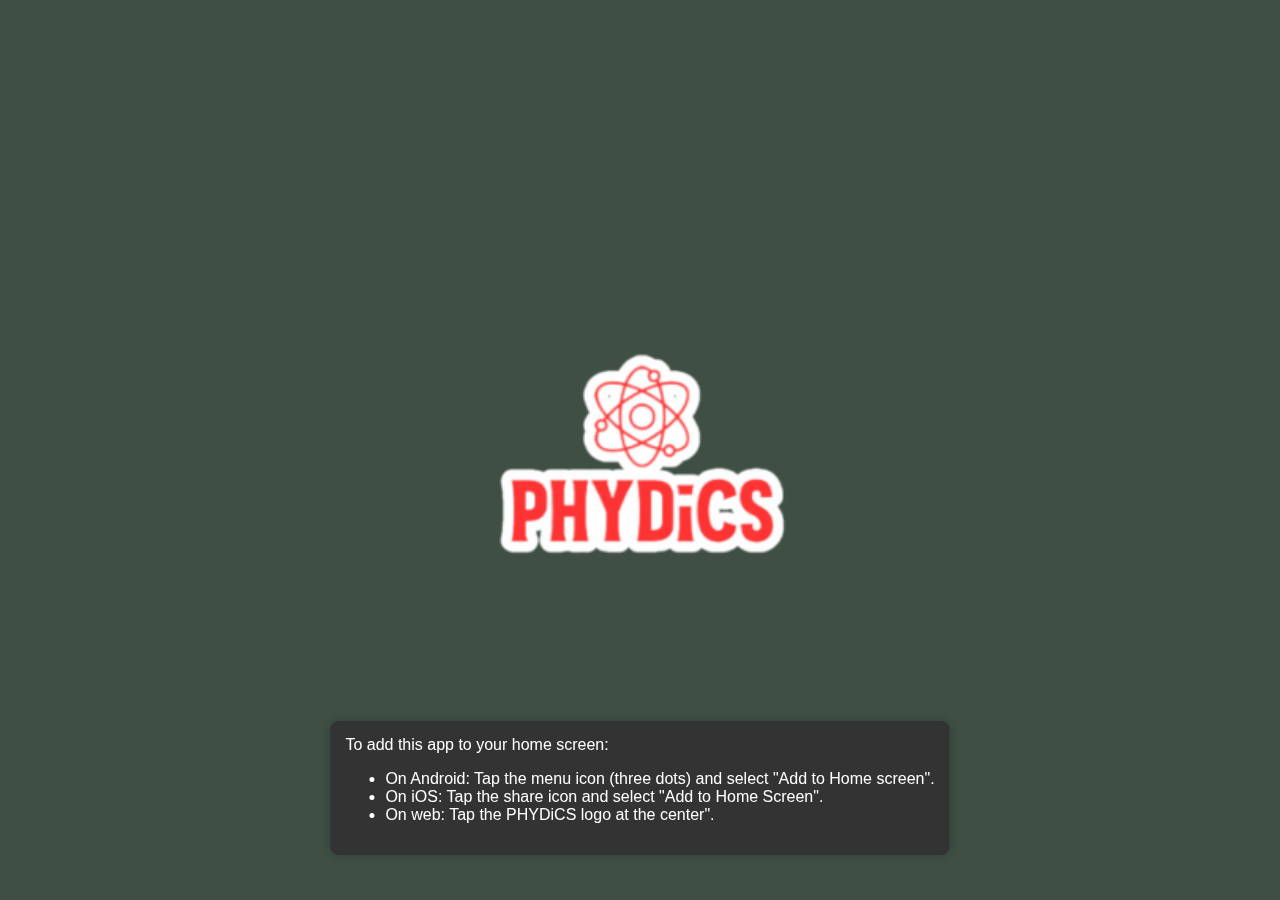
<file: index.html>
<!DOCTYPE html>
<html lang="en">
<head>
    <meta charset="UTF-8">
    <meta name="viewport" content="width=device-width, initial-scale=1.0">
    <title>PHYDiCS</title>
    
    <link rel="manifest" href="manifest.json"> 

    <style>
        *, *::before, *::after {
            box-sizing: border-box; 
        }
        
        body {
            background-color: #3F4F44;
            margin: 0;
            padding: 0;
            display: flex;
            flex-direction: column;
            align-items: center;
            justify-content: center; 
            font-family: Arial, sans-serif;
            height: 100vh; 
            overflow-y: auto; 
        }

        .welcome {
            text-align: center;
        }

        .logo {
            width: 300px;  
            height: auto;
            cursor: pointer;
            transition: transform 0.5s ease;
        }

        .logo:hover {
            transform: scale(1.1);
        }

        .instruction-box {
      position: fixed;
      bottom: 5%;
      left: 50%;
      transform: translateX(-50%);
      background: #333;
      color: white;
      padding: 15px;
      border-radius: 8px;
      display: none; /* Hidden initially */
      box-shadow: 0 0 10px rgba(0, 0, 0, 0.2);
    }

    .instruction-box button {
      margin-left: 5%;
      background: #f44336;
      color: white;
      border: none;
      padding: 5px 10px;
      cursor: pointer;
      border-radius: 5px;
    }
    
    </style>

</head>
<body>

    <div class="welcome">
        <a href="home.html">
            <img src="image/logo.png" alt="Logo" class="logo">
        </a>
    </div>

    <div id="instructionBox" class="instruction-box">
        To add this app to your home screen:
        <ul>
          <li>On Android: Tap the menu icon (three dots) and select "Add to Home screen".</li>
          <li>On iOS: Tap the share icon and select "Add to Home Screen".</li>
          <li>On web: Tap the PHYDiCS logo at the center".</li>
        </ul>
      </div>
    
      <script>
        // Show the instruction box when the page loads
        window.onload = function() {
          document.getElementById('instructionBox').style.display = 'block';
        };
    
        // Dismiss the instruction box
        document.getElementById('dismissBtn').onclick = function() {
          document.getElementById('instructionBox').style.display = 'none';
        };

        if ('serviceWorker' in navigator) {
          window.addEventListener('load', () => {
            navigator.serviceWorker.register('sw.js', { scope: './' }) 
              .then((registration) => {
                console.log('Service Worker registered with scope: ', registration.scope);
              })
              .catch((error) => {
                console.log('Service Worker registration failed: ', error);
              });
          });
        }
    </script>

</body>
</html>
</file>
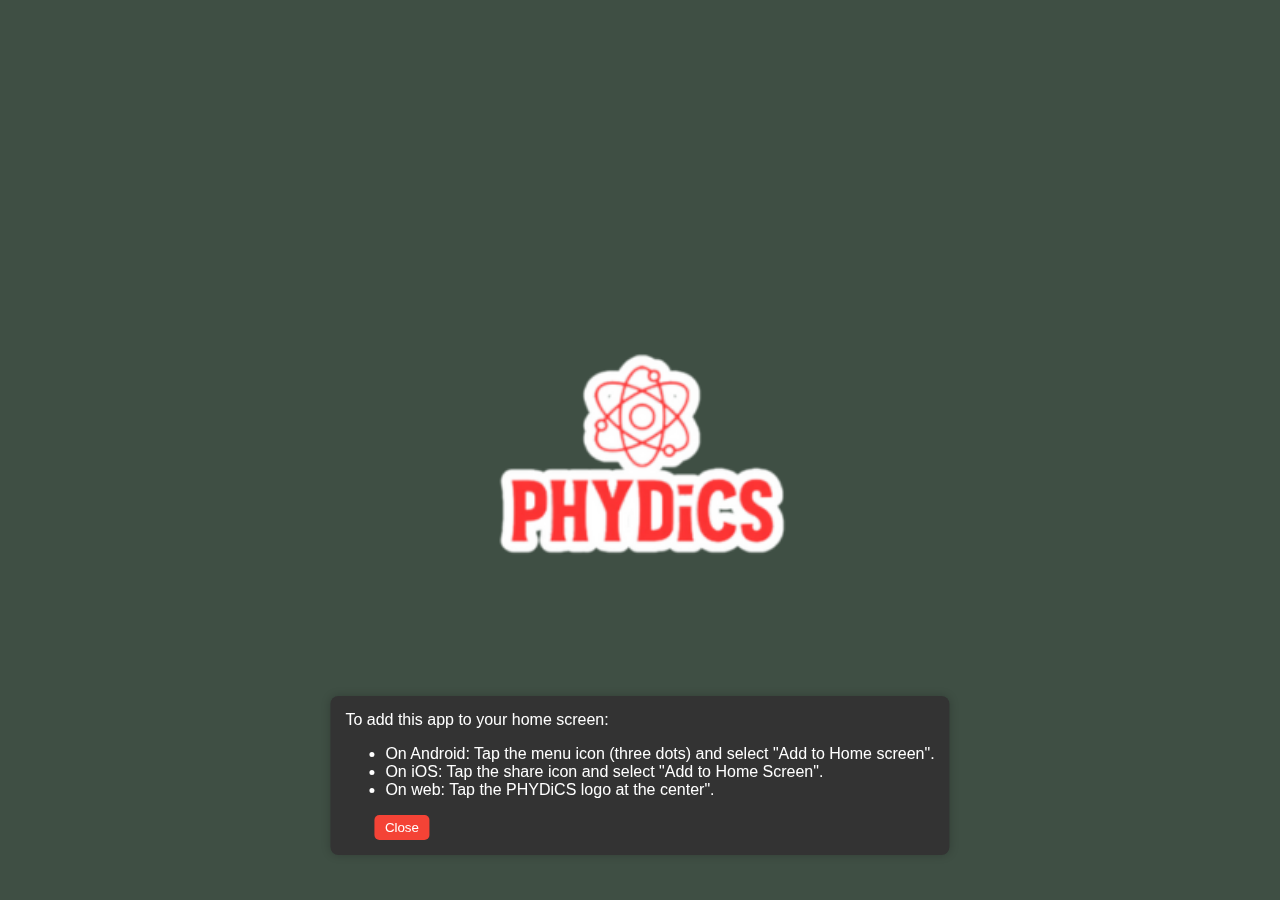
<file: PHYDiCS/index.html>
<!DOCTYPE html>
<html lang="en">
<head>
    <meta charset="UTF-8">
    <meta name="viewport" content="width=device-width, initial-scale=1.0">
    <title>PHYDiCS</title>

    <style>
        *, *::before, *::after {
            box-sizing: border-box; 
        }
        
        body {
            background-color: #3F4F44;
            margin: 0;
            padding: 0;
            display: flex;
            flex-direction: column;
            align-items: center;
            justify-content: center; 
            font-family: Arial, sans-serif;
            height: 100vh; 
            overflow-y: auto; 
        }

        .welcome {
            text-align: center;
        }

        .logo {
            width: 300px;  
            height: auto;
            cursor: pointer;
            transition: transform 0.5s ease;
        }

        .logo:hover {
            transform: scale(1.1);
        }

        .instruction-box {
      position: fixed;
      bottom: 5%;
      left: 50%;
      transform: translateX(-50%);
      background: #333;
      color: white;
      padding: 15px;
      border-radius: 8px;
      display: none; /* Hidden initially */
      box-shadow: 0 0 10px rgba(0, 0, 0, 0.2);
    }

    .instruction-box button {
      margin-left: 5%;
      background: #f44336;
      color: white;
      border: none;
      padding: 5px 10px;
      cursor: pointer;
      border-radius: 5px;
    }
    
    </style>

</head>
<body>

    <div class="welcome">
        <a href="home.html">
            <img src="image/logo.png" alt="Logo" class="logo">
        </a>
    </div>

    <div id="instructionBox" class="instruction-box">
  To add this app to your home screen:
  <ul>
    <li>On Android: Tap the menu icon (three dots) and select "Add to Home screen".</li>
    <li>On iOS: Tap the share icon and select "Add to Home Screen".</li>
    <li>On web: Tap the PHYDiCS logo at the center".</li>
  </ul>

  <button id="dismissBtn">Close</button>
</div>
    
      <script>
        // Show the instruction box when the page loads
        window.onload = function() {
          document.getElementById('instructionBox').style.display = 'block';
        };
    
        // Dismiss the instruction box
        document.getElementById('dismissBtn').onclick = function() {
          document.getElementById('instructionBox').style.display = 'none';
        };

        if ('serviceWorker' in navigator) {
          window.addEventListener('load', () => {
            navigator.serviceWorker.register('sw.js', { scope: './' }) 
              .then((registration) => {
                console.log('Service Worker registered with scope: ', registration.scope);
              })
              .catch((error) => {
                console.log('Service Worker registration failed: ', error);
              });
          });
        }
    </script>

</body>
</html>
</file>
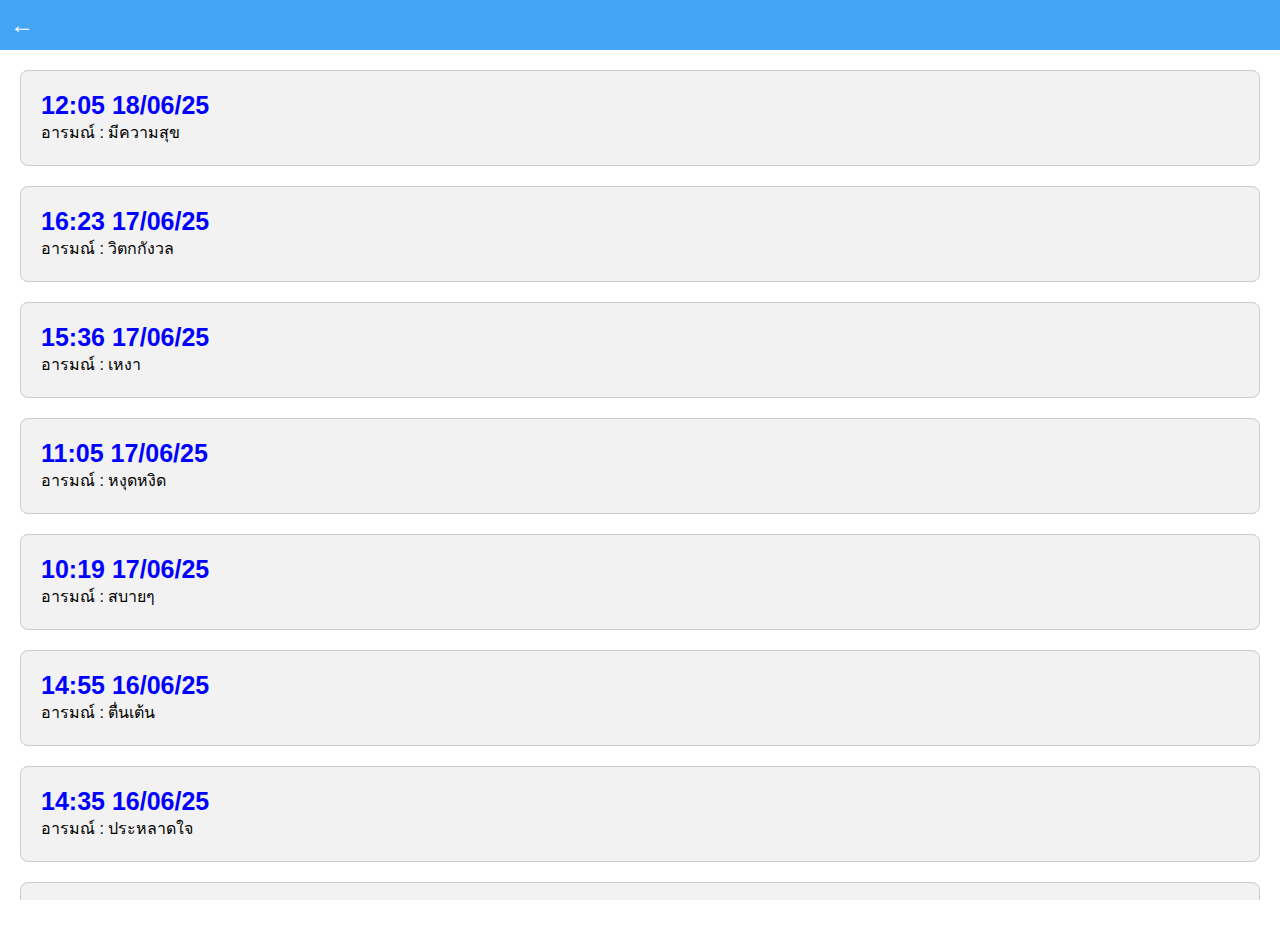
<file: history.html>
<!DOCTYPE html>
<html lang="en">
<head>
  <meta charset="UTF-8" />
  <meta name="viewport" content="width=device-width, initial-scale=1.0"/>
  <title>Scrollable Container Page</title>
  <style>
    * {
      margin: 0;
      padding: 0;
      box-sizing: border-box;
      font-family: sans-serif;
    }

    body {
      height: 100vh;
      overflow: hidden;
    }

    .top-bar {
      position: fixed;
      top: 0;
      left: 0;
      width: 100%;
      height: 50px;
      background-color: #42a5f5;
      color: white;
      display: flex;
      align-items: center;
      padding-left: 10px;
      z-index: 100;
    }

    .back-button {
    text-decoration: none;
    background: none;
    border: none;
    color: white;
    font-size: 24px;
    cursor: pointer;
    }


    .main-content {
      margin-top: 50px; /* leave space for top bar */
      height: calc(100vh - 50px);
      overflow-y: auto;
      padding: 20px;
    }

    .Tittle {
        font-size: 25px;
        font-style: normal;
        font-weight: bold;
        color: blue;
    }

    .container-box {
      background-color: #f2f2f2;
      border: 1px solid #ccc;
      padding: 20px;
      margin-bottom: 20px;
      border-radius: 8px;
    }
  </style>
</head>
<body>
<!-- Top Bar with Back Arrow -->
<div class="top-bar">
  <a class="back-button" href="home.html">←</a>
</div>


  <!-- Main Scrollable Content -->
  <div class="main-content">
    <div class="container-box">
        <div class="Tittle">12:05 18/06/25</div>
        <div class="text">อารมณ์ : มีความสุข</div>
    </div>

    <div class="container-box">
        <div class="Tittle">16:23 17/06/25</div>
        <div class="text">อารมณ์ : วิตกกังวล</div>
    </div>

    <div class="container-box">
        <div class="Tittle">15:36 17/06/25</div>
        <div class="text">อารมณ์ : เหงา</div>
    </div>

    <div class="container-box">
        <div class="Tittle">11:05 17/06/25</div>
        <div class="text">อารมณ์ : หงุดหงิด</div>
    </div>

    <div class="container-box">
        <div class="Tittle">10:19 17/06/25</div>
        <div class="text">อารมณ์ : สบายๆ</div>
    </div>

    <div class="container-box">
        <div class="Tittle">14:55 16/06/25</div>
        <div class="text">อารมณ์ : ตื่นเต้น</div>
    </div>

    <div class="container-box">
        <div class="Tittle">14:35 16/06/25</div>
        <div class="text">อารมณ์ : ประหลาดใจ</div>
    </div>

    <div class="container-box">
        <div class="Tittle">13:05 16/06/25</div>
        <div class="text">อารมณ์ : อ่อนล้า</div>
    </div>

    <div class="container-box">
        <div class="Tittle">15:49 15/06/25</div>
        <div class="text">อารมณ์ : กระวนกระวาย</div>
    </div>

    
  </div>
</body>
</html>
</file>
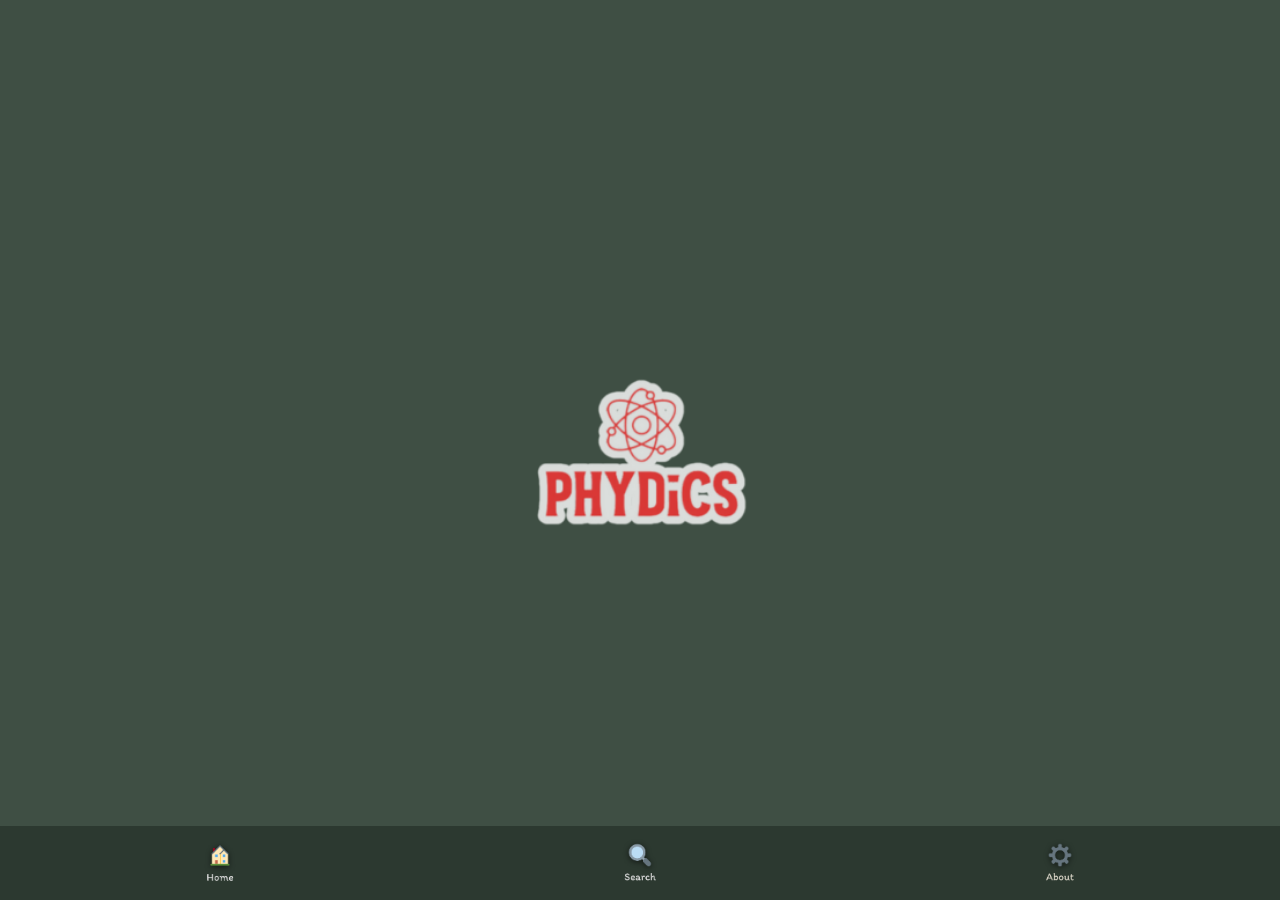
<file: home.html>
<!DOCTYPE html>
<html lang="en">
<head>
    <meta charset="UTF-8">
    <meta name="viewport" content="width=device-width, initial-scale=1.0">
    <title>Home</title>
    <style>
        *, *::before, *::after {
            box-sizing: border-box; 
        }

        body {
            margin: 0;
            padding: 0;
            display: flex;
            flex-direction: column;
            align-items: center; 
            justify-content: center; 
            height: 100vh; 
            font-family: Arial, sans-serif;
            background-color: #3F4F44;
            position: relative;
            overflow: hidden;
        }

        .home-logo {
            width: 220px;
            height: auto;
            opacity: 0.9;
            cursor: pointer;
            animation: zoomInOut 4s ease-in-out infinite; /* Infinite loop */
        }

        @keyframes zoomInOut {
            0% {
                transform: scale(1);
                opacity: 0.9;
            }
            50% {
                transform: scale(1.1); /* Zoom in */
                opacity: 1;
            }
            100% {
                transform: scale(1);
                opacity: 0.9;
            }
        }

        .bottom-menu {
            display: flex;
            justify-content: space-around;
            background-color: #2C3930;
            padding: 10px;
            width: 100%; 
            position: absolute; 
            bottom: 0; 
        }

        .menu-btn {
            width: 50px;
            height: auto;
            cursor: pointer;
            transition: transform 0.3s ease;
        }

        .menu-btn:hover {
            transform: scale(1.1);
        }

        img {
            max-width: 100%; 
            height: auto; 
        }

        /* Realistic Falling Logo Animation */
        @keyframes fall {
            0% {
                transform: translateY(-300px);  /* Start way above the screen */
                opacity: 1;
            }
            50% {
                transform: translateY(calc(50vh - 200px)); /* Midway point (accelerating) */
                opacity: 1;
            }
            100% {
                transform: translateY(100vh);  /* End at the bottom */
                opacity: 0;
            }
        }

        .falling-logo {
            position: absolute;
            width: 50px;
            height: auto;
            opacity: 0;
            animation: fall linear infinite;
            animation-timing-function: ease-in; /* Make the falling speed increase */
        }

    </style>
</head>
<body>

    <div class="home-logo" onclick="makeLogosFall()">
        <img src="image/logo.png" alt="Logo" class="home-logo">
    </div>

    <div class="bottom-menu">
        <a href="home.html">
            <img src="image/homebtn.png" alt="Home" class="menu-btn">
        </a>
        <a href="search.html">
            <img src="image/searchbtn.png" alt="Search" class="menu-btn">
        </a>
        <a href="info.html">
            <img src="image/infobtn.png" alt="Info" class="menu-btn">
        </a>
    </div>

    <link rel="manifest" href="/manifest.json">

    <script>
        function makeLogosFall() {
            setInterval(() => {
                let newLogo = document.createElement('img');
                newLogo.src = "image/lightlogo.png"; // Path to the logo image
                newLogo.classList.add('falling-logo');
                
                // Randomize the horizontal position of the falling logos
                newLogo.style.left = Math.random() * 100 + '%'; 

                // Randomize the duration to simulate a natural fall
                const fallDuration = Math.random() * 2 + 3 + 's'; // Between 3s and 5s
                newLogo.style.animationDuration = fallDuration;

                document.body.appendChild(newLogo);

                // Remove logo after it finishes falling (fall duration)
                setTimeout(() => {
                    newLogo.remove();
                }, parseFloat(fallDuration) * 1000); // Convert fall duration to milliseconds
            }, 300); // Generate a new logo every 300ms
        }
    </script>

</body>
</html>
</file>
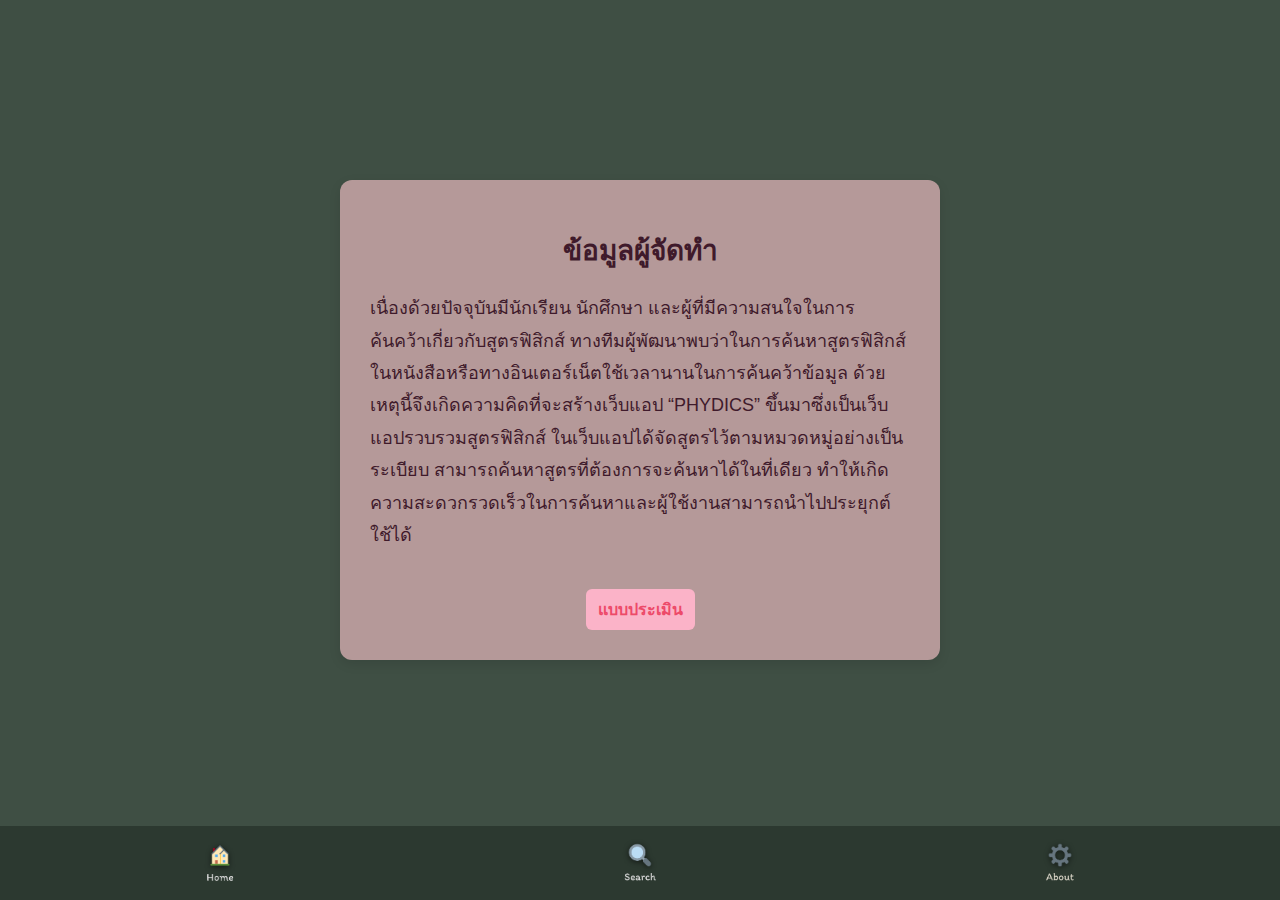
<file: info.html>
<!DOCTYPE html>
<html lang="en">

<head>
    <meta charset="UTF-8">
    <meta name="viewport" content="width=device-width, initial-scale=1.0">
    <title>Information</title>
    <style>
        *, *::before, *::after {
            box-sizing: border-box;
        }

        body {
            margin: 0;
            padding: 0;
            background-color: #3F4F44;
            display: flex;
            flex-direction: column;
            align-items: center;
            font-family: 'Segoe UI', Tahoma, Geneva, Verdana, sans-serif;
            height: 100vh;
            box-sizing: border-box;
            justify-content: center; /* Centers the content vertically */
        }

        .container {
            max-width: 600px;
            background-color: #b59999;
            margin: 20px;
            padding: 30px;
            border-radius: 12px;
            box-shadow: 0 4px 12px rgba(0, 0, 0, 0.1);
            text-align: center;
        }

        h1 {
            color: #3F1A2B;
            font-size: 28px;
            margin-bottom: 20px;
            font-weight: 600;
        }

        p {
            color: #3F1A2B;
            font-size: 18px;
            line-height: 1.8;
            margin-top: 0;
            text-align: left;
        }

        .link {
            color: #ED4A69;
            font-weight: 600;
            background-color: #FBB3C8;
            text-decoration: none;
            display: inline-block;
            margin-top: 20px;
            padding: 8px 12px;
            border-radius: 6px;
            transition: background-color 0.3s ease;
        }

        .link:hover {
            text-decoration: underline;
        }

        .spacer {
            margin-bottom: 60px;
        }

        .bottom-menu {
            display: flex;
            justify-content: space-around;
            background-color: #2C3930;
            padding: 10px;
            width: 100%;
            position: fixed; 
            bottom: 0; 
            left: 0; 
            z-index: 10; 
        }

        .menu-btn {
            width: 50px;
            height: auto;
            cursor: pointer;
            transition: transform 0.3s ease;
        }

        .menu-btn:hover {
            transform: scale(1.1);
        }

    </style>

</head>

<body>

    <link rel="manifest" href="/manifest.json">

    <div class="container">
        <h1>ข้อมูลผู้จัดทำ</h1>
        <p>
            เนื่องด้วยปัจจุบันมีนักเรียน นักศึกษา และผู้ที่มีความสนใจในการค้นคว้าเกี่ยวกับสูตรฟิสิกส์
            ทางทีมผู้พัฒนาพบว่าในการค้นหาสูตรฟิสิกส์ในหนังสือหรือทางอินเตอร์เน็ตใช้เวลานานในการค้นคว้าข้อมูล
            ด้วยเหตุนี้จึงเกิดความคิดที่จะสร้างเว็บแอป “PHYDICS” ขึ้นมาซึ่งเป็นเว็บแอปรวบรวมสูตรฟิสิกส์
            ในเว็บแอปได้จัดสูตรไว้ตามหมวดหมู่อย่างเป็นระเบียบ สามารถค้นหาสูตรที่ต้องการจะค้นหาได้ในที่เดียว
            ทำให้เกิดความสะดวกรวดเร็วในการค้นหาและผู้ใช้งานสามารถนำไปประยุกต์ใช้ได้
        </p>
        
        <!-- Red container for the 'แบบประเมิน' link -->
        <a href="permean.html" class="link">แบบประเมิน</a>
    </div>

    <div class="spacer"></div>

    <div class="bottom-menu">
        <a href="home.html">
            <img src="image/homebtn.png" alt="Home" class="menu-btn">
        </a>
        <a href="search.html">
            <img src="image/searchbtn.png" alt="Search" class="menu-btn">
        </a>
        <a href="info.html">
            <img src="image/infobtn.png" alt="Info" class="menu-btn">
        </a>
    </div>

</body>

</html>
</file>
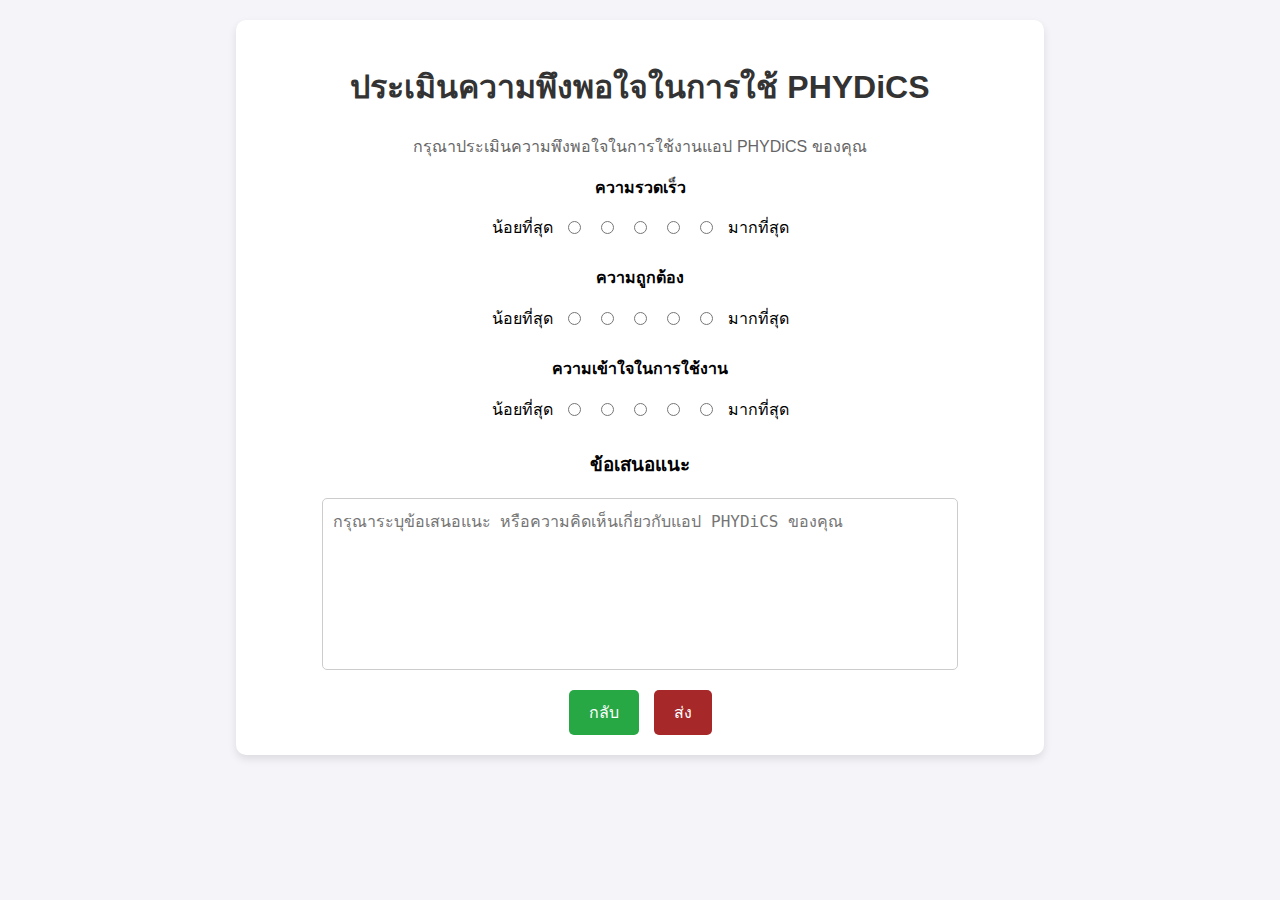
<file: permean.html>
<!DOCTYPE html>
<html lang="th">
<head>
  <meta charset="UTF-8">
  <meta name="viewport" content="width=device-width, initial-scale=1.0">
  <title>ประเมินความพึงพอใจในการใช้ PHYDiCS</title>

  <style>
    body {
      font-family: Arial, sans-serif;
      background-color: #f4f4f9;
      margin: 0;
      padding: 0;
      text-align: center;
    }
    .container {
      max-width: 60%;
      text-align: center;
      align-items: center;
      margin: 20px auto;
      padding: 20px;
      background-color: white;
      border-radius: 10px;
      box-shadow: 0 4px 8px rgba(0, 0, 0, 0.1);
    }
    h1 {
      color: #333;
    }
    p {
      color: #666;
    }
    fieldset {
      border: none;
      text-align: center;
      margin-bottom: 15px;
      display: flex;
      justify-content: center;
      gap: 15px;
    }
    legend {
      font-weight: bold;
      margin-bottom: 10px;
    }
    .rating {
      display: flex;
      align-items: center;
      justify-content: center;
      gap: 10px;
    }
    .rating input {
      margin: 5px;
    }
    textarea {
      width: 80%;
      height: 150px;
      padding: 10px;
      font-size: 16px;
      border-radius: 5px;
      border: 1px solid #ccc;
      resize: none;
      display: block;
      margin: 0 auto 20px;
    }
    .submit-btn {
      background-color: #a72828;
      color: white;
      border: none;
      padding: 10px 20px;
      border-radius: 5px;
      font-size: 16px;
      cursor: pointer;
      display: block;
      margin: 0 auto;
    }
    .submit-btn:hover {
      background-color: #882121;
    }

    .back-btn {
      background-color: #28a745;
      color: white;
      border: none;
      padding: 10px 20px;
      border-radius: 5px;
      font-size: 16px;
      cursor: pointer;
      display: block;
      margin: 0 auto;
    }
    .back-btn:hover {
      background-color: #218838;
    }

    /* Add 15px space between the buttons */
    .button-container {
      display: flex;
      justify-content: center;
      gap: 15px; /* Space between buttons */
      margin-top: 20px;
    }

    .button-container button {
      margin: 0;
    }

  </style>
</head>
<body>

  <div class="container">
    <h1>ประเมินความพึงพอใจในการใช้ PHYDiCS</h1>
    <p>กรุณาประเมินความพึงพอใจในการใช้งานแอป PHYDiCS ของคุณ</p>

    <form action="https://formspree.io/f/xovjkbzk" method="POST">
      
      <fieldset>
        <legend>ความรวดเร็ว</legend>
        <div class="rating">
          <label for="speed1">น้อยที่สุด</label>
          <input type="radio" id="speed1" name="speed" value="1">
          <input type="radio" id="speed2" name="speed" value="2">
          <input type="radio" id="speed3" name="speed" value="3">
          <input type="radio" id="speed4" name="speed" value="4">
          <input type="radio" id="speed5" name="speed" value="5">
          <label for="speed5">มากที่สุด</label>
        </div>
      </fieldset>

      <fieldset>
        <legend>ความถูกต้อง</legend>
        <div class="rating">
          <label for="comfort1">น้อยที่สุด</label>
          <input type="radio" id="comfort1" name="comfort" value="1">
          <input type="radio" id="comfort2" name="comfort" value="2">
          <input type="radio" id="comfort3" name="comfort" value="3">
          <input type="radio" id="comfort4" name="comfort" value="4">
          <input type="radio" id="comfort5" name="comfort" value="5">
          <label for="comfort5">มากที่สุด</label>
        </div>
      </fieldset>

      <fieldset>
        <legend>ความเข้าใจในการใช้งาน</legend>
        <div class="rating">
          <label for="usability1">น้อยที่สุด</label>
          <input type="radio" id="usability1" name="usability" value="1">
          <input type="radio" id="usability2" name="usability" value="2">
          <input type="radio" id="usability3" name="usability" value="3">
          <input type="radio" id="usability4" name="usability" value="4">
          <input type="radio" id="usability5" name="usability" value="5">
          <label for="usability5">มากที่สุด</label>
        </div>
      </fieldset>

      <h3>ข้อเสนอแนะ</h3>
      <textarea name="feedback" placeholder="กรุณาระบุข้อเสนอแนะ หรือความคิดเห็นเกี่ยวกับแอป PHYDiCS ของคุณ"></textarea>

      <!-- Wrap the buttons in a container for side-by-side layout with 15px space -->
      <div class="button-container">
        <button type="button" class="back-btn" onclick="window.location.href='home.html';">กลับ</button>
        <button type="submit" class="submit-btn">ส่ง</button>
      </div>
      
    </form>
  </div>

  <link rel="manifest" href="/manifest.json">

</body>
</html>
</file>
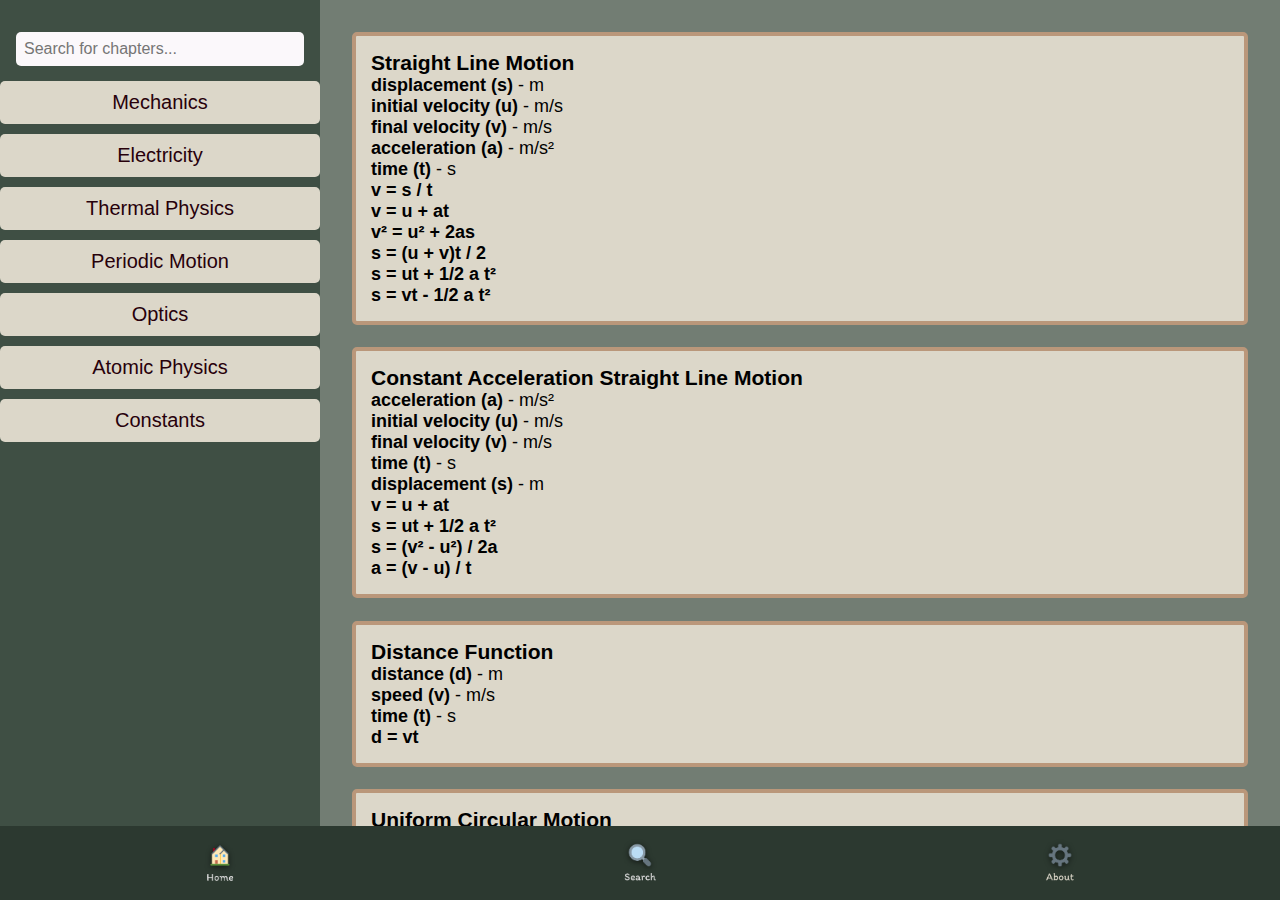
<file: search.html>
<!DOCTYPE html>
<html lang="en">
<head>
  <meta charset="UTF-8">
  <meta name="viewport" content="width=device-width, initial-scale=1.0">
  <title>Physics Formulas Lite</title>
  <style>

* {
  margin: 0;
  padding: 0;
  box-sizing: border-box;
}

body {
  font-family: Arial, sans-serif;
  display: flex;
  background-color: #727D73;
  margin: 0;
  padding: 0;
}

/* Left Sidebar */
#sidebar {
  width: 25%;
  position: fixed;
  background-color:#3F4F44;
  top: 0;
  left: 0;
  height: 100%;
  overflow-y: scroll;
  padding-top: 2.5%;
  padding-bottom: 2.5%; /* To make space below the search bar */
}

/* Search Input */
#searchInput {
  width: 90%;
  padding: 2.5%;
  font-size: 16px;
  margin: 0 auto 15px;
  border: none;
  border-radius: 5px;
  background-color: #FBF8FB;
  box-sizing: border-box;
  display: block;
}

/* Big Chapter Titles */
.big-chapter {
  background-color: #DCD7C9;
  color:#27000b ;

  font-size: 20px;
  padding: 10px;
  cursor: pointer;
  margin-bottom: 10px;
  text-align: center;
  border-radius: 5px;
  transition: background-color 0.3s;
}

/* Chapter List */
.chapter-list {
  display: none;
  padding-left: 10px;
}

/* Individual Chapter Items */
.chapter {
  background-color: #dcd7c9be;
  font-size: 16px;
  padding: 8px;
  cursor: pointer;
  margin: 5px 0;
  border-radius: 5px;
  transition: background-color 0.3s;
}

/* Hover effect for chapters */

/* Right Content Area */
/* Remove margin and padding from content */
#content {
  margin-left: 25%; /* Ensure content doesn't go under sidebar */
  padding: 2.5%;
  overflow-y: auto;
  height: 100vh;
  width: calc(80% - 0%);
}


/* Formula Box */
.formula-box {
  display: block;
  margin-bottom: 2.5%;
  padding: 15px;
  border-radius: 5px;
  background-color: #DCD7C9;
  /* box-shadow: 0 2px 5px #3F1A2B; */
  transition: transform 0.3s, box-shadow 0.3s;
  
  border: 4px solid #ba977a; 
}


/* Hover effect for formula boxes */
.formula-box:hover {
  transform: translateY(-5px);
  box-shadow: 0 4px 10px #3F1A2B;
}

#content {
  font-size: 18px;
}

/* Optional: Animating Chapter List */
.chapter-list.show {
  display: block;
}

.bottom-menu {
    display: flex;
    justify-content: space-around;
    background-color:#2C3930;
    padding: 10px;
    width: 100%;
    position: fixed; 
    bottom: 0; 
    left: 0; 
    z-index: 10; 
}

.menu-btn {
    width: 50px;
    height: auto;
    cursor: pointer;
    transition: transform 0.3s ease;
}

.menu-btn:hover {
    transform: scale(1.1);
}



  </style>

</head>
<body>

  <div id="sidebar">

    <input type="text" id="searchInput" onkeyup="searchChapters()" placeholder="Search for chapters...">

    <!-- Mechanics Section -->
    <div class="big-chapter" onclick="toggleChapterList('mechanics')">Mechanics</div>
    <div id="mechanics" class="chapter-list">
      <div class="chapter"onclick="showContent('straight-line-motion')">Straight Line Motion</div>
      <div class="chapter"onclick="showContent('constant-acceleration')">Constant Acceleration Straight Line Motion</div>
      <div class="chapter"onclick="showContent('distance-function')">Distance Function</div>
      <div class="chapter"onclick="showContent('uniform-circular-motion')">Uniform Circular Motion</div>
      <div class="chapter"onclick="showContent('centripetal-force')">Centripetal Force</div>
      <div class="chapter"onclick="showContent('constant-acceleration-circular')">Constant Acceleration Circular Motion</div>
      <div class="chapter"onclick="showContent('work-energy-principle')">Work-energy Principle</div>
      <div class="chapter"onclick="showContent('potential-energy')">Potential Energy</div>
      <div class="chapter"onclick="showContent('conservation-of-mechanical-energy')">Conservation Of Mechanical Energy</div>
      <div class="chapter"onclick="showContent('conservation-of-energy')">Conservation Of Energy</div>
      <div class="chapter"onclick="showContent('density-pressure')">Density Pressure</div>
      <div class="chapter"onclick="showContent('pressure-of-liquids')">Pressure Of Liquids</div>
      <div class="chapter"onclick="showContent('pascal-principle')">Pascal's Principle</div>
      <div class="chapter"onclick="showContent('archimedes-principle')">Archimedes' Principle</div>
      <div class="chapter"onclick="showContent('flow-rate')">Flow Rate</div>
      <div class="chapter"onclick="showContent('application')">Application</div>
      <div class="chapter"onclick="showContent('acceleration')">Acceleration</div>
      <div class="chapter"onclick="showContent('free-falling-from-height-h')">Free Falling From Height H</div>
      <div class="chapter"onclick="showContent('vertical-projectile-motion')">Vertical Projectile Motion</div>
      <div class="chapter"onclick="showContent('angled-projectile-motion')">Angled Projectile Motion</div>
      <div class="chapter"onclick="showContent('horizontal-projectile-motion')">Horizontal Projectile Motion</div>
      <div class="chapter"onclick="showContent('sliding-motion-on-inclined-plane')">Sliding Motion On An Inclined Plane</div>
      <div class="chapter"onclick="showContent('attractive-force)">Attractive Force</div>
      <div class="chapter"onclick="showContent('gravitational-force')">Gravitational Force</div>
      <div class="chapter"onclick="showContent('gravitational-acceleration')">Gravitational Acceleration</div>
      <div class="chapter"onclick="showContent('force-of-friction')">Force Of Friction</div>
      <div class="chapter"onclick="showContent('moment-of-a-force')">Moment Of A Force</div>
      <div class="chapter"onclick="showContent('moment-application')">Moment Application</div>
      <div class="chapter"onclick="showContent('moment-of-inertia')">Moment Of Inertia</div>
      <div class="chapter"onclick="showContent('angular-momentum')">Angular Momentum</div>
      <div class="chapter"onclick="showContent('moment-of-a-force')">Momentum Of Force</div>
      <div class="chapter"onclick="showContent('law-of-conservation-of-momentum')">Law Of Conservation Of Momentum</div>
      <div class="chapter"onclick="showContent('plastic-collision')">Plastic Collision</div>
      <div class="chapter"onclick="showContent('one-dimensional-elastic-collision')">One-dimensional Elastic Collision</div>
      <div class="chapter"onclick="showContent('work')">Work</div>
      <div class="chapter"onclick="showContent('power')">Power</div>
      <div class="chapter"onclick="showContent('kinetic-energy')">Kinetic Energy</div>
      <div class="chapter"onclick="showContent('kinetic-energy-massive-rotating-body')">Kinetic Energy Of A Massive Rotating Body</div>
      <div class="chapter"onclick="showContent('work-energy-principle')">Work-energy Principle</div>
      <div class="chapter"onclick="showContent('potential-energy')">Potential Energy</div>
      <div class="chapter"onclick="showContent('conservation-of-mechanical-energy')">Conservation Of Mechanical Energy</div>
      <div class="chapter"onclick="showContent('conservation-of-energy')">Conservation Of Energy</div>
      <div class="chapter"onclick="showContent('density-pressure')">Density Pressure</div>
      <div class="chapter"onclick="showContent('pressure-of-liquids')">Pressure Of Liquids</div>
      <div class="chapter"onclick="showContent('pascal-principle')">Pascal's Principle</div>
      <div class="chapter"onclick="showContent('archimedes-principle')">Archimedes' Principle</div>
      <div class="chapter"onclick="showContent('flow-rate')">Flow Rate</div>
      <div class="chapter"onclick="showContent('application')">Application</div>
    </div>

    <!-- Electricity Section -->
    <div class="big-chapter" onclick="toggleChapterList('electricity')">Electricity</div>
    <div id="electricity" class="chapter-list">
      <div class="chapter"onclick="showContent('coulombs-law')">Coulomb's Law</div>
      <div class="chapter"onclick="showContent('electric-fields')">Electric Fields</div>
      <div class="chapter"onclick="showContent('principle-of-superposition-for-electric-fields')">The Principle Of Superposition For Electric Fields</div>
      <div class="chapter"onclick="showContent('work-of-electric-force')">Work Of Electric Force</div>
      <div class="chapter"onclick="showContent('electric-potential-difference')">Electric Potential Difference</div>
      <div class="chapter"onclick="showContent('relation-between-e-and-u')">Relation Between E And U</div>
      <div class="chapter"onclick="showContent('capacitance')">Capacitance</div>
      <div class="chapter"onclick="showContent('capacitor')">Capacitor</div>
      <div class="chapter"onclick="showContent('capacitances-in-series')">Capacitances In Series</div>
      <div class="chapter"onclick="showContent('capacitances-in-parallel')">Capacitances In Parallel</div>
      <div class="chapter"onclick="showContent('electric-field-energy')">Electric Field Energy</div>
      <div class="chapter"onclick="showContent('energy-of-capacitor')">Energy Of Capacitor</div>
      <div class="chapter"onclick="showContent('electric-current')">Electric Current</div>
      <div class="chapter"onclick="showContent('ohms-law')">Ohm's Law</div>
      <div class="chapter"onclick="showContent('work-created-by-a-current')">Work Created By A Current (Joule's Law)</div>
      <div class="chapter"onclick="showContent('electrical-power')">Electrical Power</div>
      <div class="chapter"onclick="showContent('resistance')">Resistance</div>
      <div class="chapter"onclick="showContent('series-circuits')">Series Circuits</div>
      <div class="chapter"onclick="showContent('parallel-circuits')">Parallel Circuits</div>
      <div class="chapter"onclick="showContent('work-or-heat-energy-produced-by-a-resistor')">Work Or Heat Energy Produced By A Resistor</div>
      <div class="chapter"onclick="showContent('power-consumption-of-a-resistor')">Power Consumption Of A Resistor</div>
      <div class="chapter"onclick="showContent('electromotive-force-of-an-electrical-generator')">Electromotive Force Of An Electrical Generator</div>
      <div class="chapter"onclick="showContent('generators-in-series')">Generators In Series</div>
      <div class="chapter"onclick="showContent('generators-in-parallel')">Generators In Parallel</div>
      <div class="chapter"onclick="showContent('generators-in-series-parallel')">Generators In Series-parallel</div>
      <div class="chapter"onclick="showContent('work-and-power-of-generator')">Work And Power Of Generator</div>
      <div class="chapter"onclick="showContent('magnetic-flux-through-the-open-surface')">Magnetic Flux Through The Open Surface S</div>
      <div class="chapter"onclick="showContent('magnetic-forces-on-moving-charges')">Magnetic Forces On Moving Charges</div>
      <div class="chapter"onclick="showContent('force-on-a-current-carrying-wire')">Force On A Current-carrying Wire</div>
      <div class="chapter"onclick="showContent('force-between-2-parallel-current-carrying-wires')">Force Between 2 Parallel Current-carrying Wires</div>
      <div class="chapter"onclick="showContent('magnetic-field-of-a-long-current-charge-wire')">Magnetic Field Of A Long Current charge Wire</div>
      <div class="chapter"onclick="showContent('magnetic-field-of-a-loop')">Magnetic Field Of A Loop</div>
      <div class="chapter"onclick="showContent('induced-electromotive-force-faradays-law')">Induced Electromotive Force Faraday's Law</div>
      <div class="chapter"onclick="showContent('inductance')">Inductance</div>
      <div class="chapter"onclick="showContent('electric-energy')">Electric Energy</div>
      <div class="chapter"onclick="showContent('electric-magnetic-energy')">Electric-magnetic Energy</div>
      <div class="chapter"onclick="showContent('basic-parameters')">Basic Parameters</div>
      <div class="chapter"onclick="showContent('effective-current-and-voltage')">Effective Current And Voltage</div>
      <div class="chapter"onclick="showContent('ohms-law-of-ac-current-containing-only-resistance-r')">Ohm's Law Of Ac Current Containing Only Resistance R</div>
      <div class="chapter"onclick="showContent('ohms-law-of-ac-current-containing-only-inductor-l')">Containing Only Inductor L</div>
      <div class="chapter"onclick="showContent('ohms-law-of-ac-current-containing-only-capacitor-c')">Containing Only Capacitor C</div>
      <div class="chapter"onclick="showContent('ohms-law-of-ac-current-containing-r-l-c-in-series')">Containing R, L And C In A Series</div>
      <div class="chapter"onclick="showContent('phase-angle')">Phase Angle</div>
      <div class="chapter"onclick="showContent('power-factor')">Power Factor</div>
      <div class="chapter"onclick="showContent('real-power')">Real Power</div>
      <div class="chapter"onclick="showContent('electrical-resonance')">Electrical Resonance</div>
      <div class="chapter"onclick="showContent('changing-voltage-with-transformers')">Changing Voltage With Transformers</div>
    </div>

    <!-- Thermal Physics Section -->
    <div class="big-chapter" onclick="toggleChapterList('thermal-physics')">Thermal Physics</div>
    <div id="thermal-physics" class="chapter-list">
      <div class="chapter"onclick="showContent('kelvin-temperature')">Kelvin Temperature</div>
      <div class="chapter"onclick="showContent('equation-of-state')">Equation Of State</div>
      <div class="chapter"onclick="showContent('ideal-gas-law')">Ideal Gas Law</div>
      <div class="chapter"onclick="showContent('boyles-law-for-pressure')">Boyle's Law For Pressure</div>
      <div class="chapter"onclick="showContent('gay-lussacs-law-of-pressure-temperature')">Gay-Lussac's Law Of Pressure-Temperature</div>
      <div class="chapter"onclick="showContent('charless-law-of-volumes')">Charles's Law Of Volumes</div>
      <div class="chapter"onclick="showContent('heat')">Heat</div>
      <div class="chapter"onclick="showContent('fusion-freezing-or-solidification')">Fusion (freezing or solidification)</div>
      <div class="chapter"onclick="showContent('vaporization')">Vaporization</div>
      <div class="chapter"onclick="showContent('linear-expansion')">Linear Expansion</div>
      <div class="chapter"onclick="showContent('volume-expansion')">Volume Expansion</div>
      <div class="chapter"onclick="showContent('area-expansion')">Area Expansion</div>
      <div class="chapter"onclick="showContent('change-of-density')">Change Of Density (volumetric mass density)</div>
      <div class="chapter"onclick="showContent('change-of-diameter-of-the-cross-section-of-a-solid')">Change Of Diameter Of The Cross Section Of A Solid</div>
      <div class="chapter"onclick="showContent('the-first-law-of-thermodynamics')">The First Law Of Thermodynamics</div>
      <div class="chapter"onclick="showContent('application-of-first-law-to-ideal-gas-laws')">Application Of First Law To Ideal Gas Laws</div>
      <div class="chapter"onclick="showContent('the-second-law-of-thermodynamics')">The Second Law Of Thermodynamics</div>
    </div>

    <!-- Periodic Motion Section -->
    <div class="big-chapter" onclick="toggleChapterList('periodic-motion')">Periodic Motion</div>
    <div id="periodic-motion" class="chapter-list">
      <div class="chapter"onclick="showContent('spring')">Spring</div>
      <div class="chapter"onclick="showContent('springs-in-series')">Springs In Series</div>
      <div class="chapter"onclick="showContent('springs-in-parallel')">Springs In Parallel</div>
      <div class="chapter"onclick="showContent('simple-pendulum')">Simple Pendulum</div>
      <div class="chapter"onclick="showContent('motion-equations')">Motion Equations</div>
      <div class="chapter"onclick="showContent('Energy')">Energy</div>
      <div class="chapter"onclick="showContent('change-of-period-following-the-change-of-the-temperature')">Change Of Period Following The Change Of The Temperature</div>
      <div class="chapter"onclick="showContent('change-of-period-following-the-change-of-the-height')">Change Of Period Following The Change Of The Height</div>
      <div class="chapter"onclick="showContent('pendulum')">Pendulum</div>
      <div class="chapter"onclick="showContent('wavelength')">Wavelength</div>
      <div class="chapter"onclick="showContent('function-of-wave-at-some-points')">Function Of Wave At Some Points</div>
      <div class="chapter"onclick="showContent('wave-interference')">Wave Interference</div>
      <div class="chapter"onclick="showContent('sound-speed')">Sound Speed</div>
      <div class="chapter"onclick="showContent('sound-intensity')">Sound Intensity</div>
      <div class="chapter"onclick="showContent('sound-intensity-level')">Sound Intensity Level</div>
      <div class="chapter"onclick="showContent('doppler-effect')">The Doppler Effect</div>
      <div class="chapter"onclick="showContent('sound-speed-in-gases')">Sound Speed In Gases</div>
    </div>

    <!-- Optics Section -->
    <div class="big-chapter" onclick="toggleChapterList('optics')">Optics</div>
    <div id="optics" class="chapter-list">
      <div class="chapter"onclick="showContent('laws-of-reflection')">Laws Of Reflection</div>
      <div class="chapter"onclick="showContent('refractive-index')">Refractive Index</div>
      <div class="chapter"onclick="showContent('laws-of-reflection')">Law Of Refraction</div>
      <div class="chapter"onclick="showContent('total-reflection-phenomenon')">Total Reflection Phenomenon</div>
      <div class="chapter"onclick="showContent('prism')">Prism</div>
      <div class="chapter"onclick="showContent('thin-lens')">Thin Lens</div>
      <div class="chapter"onclick="showContent('magnification-factor')">Magnification Factor</div>
      <div class="chapter"onclick="showContent('power-of-the-lens')">Power Of The Lens</div>
      <div class="chapter"onclick="showContent('photon-energy')">Photon Energy</div>
      <div class="chapter"onclick="showContent('condition-to-have-photoelectric-effect')">Condition To Have Photoelectric Effect</div>
      <div class="chapter"onclick="showContent('einsteins-equation-about-photoelectric-effect')">Einstein's Equation About Photoelectric Effect</div>
    </div>

    <!-- Atomic Physics Section -->
    <div class="big-chapter" onclick="toggleChapterList('atomic-physics')">Atomic Physics</div>
    <div id="atomic-physics" class="chapter-list">
      <div class="chapter"onclick="showContent('mass-energy-equivalence')">Mass-energy Equivalence</div>
      <div class="chapter"onclick="showContent('length-contraction')">Length Contraction</div>
      <div class="chapter"onclick="showContent('relativistic-mass')">Relativistic Mass</div>
      <div class="chapter"onclick="showContent('time-dilation')">Time Dilation</div>
      <div class="chapter"onclick="showContent('nuclear-reaction')">Nuclear Reaction</div>
      <div class="chapter"onclick="showContent('radioactive-decay')">Radioactive Decay</div>
      <div class="chapter"onclick="showContent('amount-of-radioactivity')">Amount Of Radioactivity</div>
      <div class="chapter"onclick="showContent('nuclear-makeup')">Nuclear Makeup</div>
    </div>

    <!-- Constants Section -->
    <div class="big-chapter" onclick="toggleChapterList('constants')">Constants</div>
    <div id="constants" class="chapter-list">
      <div class="chapter"onclick="showContent('alpha-particle-mass')">Alpha Particle Mass</div>
      <div class="chapter"onclick="showContent('atomic-mass-constant')">Atomic Mass Constant</div>
      <div class="chapter"onclick="showContent('atomic-unit-of-energy')">Atomic Unit Of Energy</div>
      <div class="chapter"onclick="showContent('atomic-unit-of-force')">Atomic Unit Of Force</div>
      <div class="chapter"onclick="showContent('atomic-unit-of-length')">Atomic Unit Of Length</div>
      <div class="chapter"onclick="showContent('atomic-unit-of-mass')">Atomic Unit Of Mass</div>
      <div class="chapter"onclick="showContent('avogadros-constant')">Avogadro's Constant</div>
      <div class="chapter"onclick="showContent('bohr-radius')">Bohr Radius</div>
      <div class="chapter"onclick="showContent('boltzmann-constant')">Boltzmann Constant</div>
      <div class="chapter"onclick="showContent('classical-electron-radius')">Classical Electron Radius</div>
      <div class="chapter"onclick="showContent('elementary-charge')">Elementary Charge</div>
      <div class="chapter"onclick="showContent('earth-mass')">Earth Mass</div>
      <div class="chapter"onclick="showContent('earth-equatorial-radius')">Earth Equatorial Radius</div>
      <div class="chapter"onclick="showContent('earth-equatorial-radius')">Earth Mean Orbital Velocity</div>
      <div class="chapter"onclick="showContent('earth-rotational-angular-velocity')">Earth Rotational Angular Velocity</div>
      <div class="chapter"onclick="showContent('faradays-constant')">Faraday's Constant</div>
      <div class="chapter"onclick="showContent('gas-constant')">Gas Constant</div>
      <div class="chapter"onclick="showContent('molar-mass-constant')">Molar Mass Constant</div>
      <div class="chapter"onclick="showContent('molar-volume-ideal-gas')">Molar Volume Of Ideal Gas</div>
      <div class="chapter"onclick="showContent('neutron-mass')">Neutron Mass</div>
      <div class="chapter"onclick="showContent('newtonian-constant-gravitation')">Newtonian Constant Of Gravitation</div>
      <div class="chapter"onclick="showContent('plancks-constant')">Planck's Constant</div>
      <div class="chapter"onclick="showContent('planck-mass')">Planck Mass</div>
      <div class="chapter"onclick="showContent('proton-mass')">Proton Mass</div>
      <div class="chapter"onclick="showContent('proton-electron-mass-ratio')">Proton-electron Mass Ratio</div>
      <div class="chapter"onclick="showContent('speed-of-light-in-vacuum')">Speed Of Light In Vacuum</div>
      <div class="chapter"onclick="showContent('standard-acceleration-of-gravity')">Standard Acceleration Of Gravity</div>
      <div class="chapter"onclick="showContent('standard-atmosphere')">Standard Atmosphere</div>
      <div class="chapter"onclick="showContent('standard-reference-sound-intensity')">Standard Reference Sound Intensity</div>
      <div class="chapter"onclick="showContent('stefan-boltzmann-constant')">Stefan-boltzmann Constant</div>
    </div>

  </div>

  

  <div id="content">

    <div id="straight-line-motion" class="formula-box" >
      <h3>Straight Line Motion</h3>
      <div class="variables">
        <strong>displacement (s)</strong> - m<br>
        <strong>initial velocity (u)</strong> - m/s<br>
        <strong>final velocity (v)</strong> - m/s<br>
        <strong>acceleration (a)</strong> - m/s²<br>
        <strong>time (t)</strong> - s
      </div>
      <div class="formula">
        <strong>v = s / t</strong><br>
        <strong>v = u + at</strong><br>
        <strong>v² = u² + 2as</strong><br>
        <strong>s = (u + v)t / 2</strong><br>
        <strong>s = ut + 1/2 a t²</strong><br>
        <strong>s = vt - 1/2 a t²</strong>
      </div>
    </div>
    
    <div id="constant-acceleration" class="formula-box" >
      <h3>Constant Acceleration Straight Line Motion</h3>
      <div class="variables">
        <strong>acceleration (a)</strong> - m/s²<br>
        <strong>initial velocity (u)</strong> - m/s<br>
        <strong>final velocity (v)</strong> - m/s<br>
        <strong>time (t)</strong> - s<br>
        <strong>displacement (s)</strong> - m
      </div>
      <div class="formula">
        <strong>v = u + at</strong><br>
        <strong>s = ut + 1/2 a t²</strong><br>
        <strong>s = (v² - u²) / 2a</strong><br>
        <strong>a = (v - u) / t</strong>
      </div>
    </div>
    
    <div id="distance-function" class="formula-box" >
      <h3>Distance Function</h3>
      <div class="variables">
        <strong>distance (d)</strong> - m<br>
        <strong>speed (v)</strong> - m/s<br>
        <strong>time (t)</strong> - s
      </div>
      <div class="formula">
        <strong>d = vt</strong>
      </div>
    </div>
    
    <div id="uniform-circular-motion" class="formula-box" >
      <h3>Uniform Circular Motion</h3>
      <div class="variables">
        <strong>angular velocity (ω)</strong> - rad/s<br>
        <strong>radius (r)</strong> - m<br>
        <strong>speed (v)</strong> - m/s
      </div>
      <div class="formula">
        <strong>v = rω</strong><br>
        <strong>a_c = v² / r</strong><br>
        <strong>T = 2πr / v</strong>
      </div>
    </div>
    
    <div id="centripetal-force" class="formula-box" >
      <h3>Centripetal Force</h3>
      <div class="variables">
        <strong>centripetal force (F_c)</strong> - N<br>
        <strong>mass (m)</strong> - kg<br>
        <strong>speed (v)</strong> - m/s<br>
        <strong>radius (r)</strong> - m
      </div>
      <div class="formula">
        <strong>F_c = mv² / r</strong>
      </div>
    </div>
    
    <div id="constant-acceleration-circular" class="formula-box" >
      <h3>Constant Acceleration Circular Motion</h3>
      <div class="variables">
        <strong>angular velocity (ω)</strong> - rad/s<br>
        <strong>angular acceleration (α)</strong> - rad/s²<br>
        <strong>radius (r)</strong> - m
      </div>
      <div class="formula">
        <strong>ω = ω₀ + αt</strong><br>
        <strong>θ = ω₀t + 1/2 αt²</strong>
      </div>
    </div>
    
    <div id="work-energy-principle" class="formula-box" >
      <h3>Work-energy Principle</h3>
      <div class="variables">
        <strong>work (W)</strong> - J<br>
        <strong>force (F)</strong> - N<br>
        <strong>distance (d)</strong> - m<br>
        <strong>kinetic energy (KE)</strong> - J
      </div>
      <div class="formula">
        <strong>W = F × d</strong><br>
        <strong>KE = 1/2 mv²</strong>
      </div>
    </div>
    
    <div id="potential-energy" class="formula-box" >
      <h3>Potential Energy</h3>
      <div class="variables">
        <strong>potential energy (PE)</strong> - J<br>
        <strong>mass (m)</strong> - kg<br>
        <strong>gravitational field (g)</strong> - m/s²<br>
        <strong>height (h)</strong> - m
      </div>
      <div class="formula">
        <strong>PE = mgh</strong>
      </div>
    </div>
    
    <div id="conservation-of-mechanical-energy" class="formula-box" >
      <h3>Conservation of Mechanical Energy</h3>
      <div class="variables">
        <strong>mechanical energy (E)</strong> - J<br>
        <strong>kinetic energy (KE)</strong> - J<br>
        <strong>potential energy (PE)</strong> - J
      </div>
      <div class="formula">
        <strong>KE + PE = constant</strong>
      </div>
    </div>
    
    <div id="conservation-of-energy" class="formula-box" >
      <h3>Conservation of Energy</h3>
      <div class="variables">
        <strong>energy (E)</strong> - J<br>
        <strong>work (W)</strong> - J<br>
        <strong>heat (Q)</strong> - J
      </div>
      <div class="formula">
        <strong>ΔE = W + Q</strong>
      </div>
    </div>
    
    <div id="density-pressure" class="formula-box" >
      <h3>Density and Pressure</h3>
      <div class="variables">
        <strong>density (ρ)</strong> - kg/m³<br>
        <strong>mass (m)</strong> - kg<br>
        <strong>volume (V)</strong> - m³<br>
        <strong>pressure (P)</strong> - Pa
      </div>
      <div class="formula">
        <strong>ρ = m / V</strong><br>
        <strong>P = F / A</strong>
      </div>
    </div>
    
    <div id="pressure-of-liquids" class="formula-box" >
      <h3>Pressure of Liquids</h3>
      <div class="variables">
        <strong>pressure (P)</strong> - Pa<br>
        <strong>density (ρ)</strong> - kg/m³<br>
        <strong>gravitational field (g)</strong> - m/s²<br>
        <strong>height (h)</strong> - m
      </div>
      <div class="formula">
        <strong>P = ρgh</strong>
      </div>
    </div>
    
    <div id="pascal-principle" class="formula-box" >
      <h3>Pascal's Principle</h3>
      <div class="variables">
        <strong>pressure (P)</strong> - Pa<br>
        <strong>force (F)</strong> - N<br>
        <strong>area (A)</strong> - m²
      </div>
      <div class="formula">
        <strong>F₁ / A₁ = F₂ / A₂</strong>
      </div>
    </div>
    
    <div id="archimedes-principle" class="formula-box" >
      <h3>Archimedes' Principle</h3>
      <div class="variables">
        <strong>buoyant force (F_b)</strong> - N<br>
        <strong>fluid density (ρ)</strong> - kg/m³<br>
        <strong>gravitational field (g)</strong> - m/s²<br>
        <strong>displaced volume (V)</strong> - m³
      </div>
      <div class="formula">
        <strong>F_b = ρgV</strong>
      </div>
    </div>
    
    <div id="flow-rate" class="formula-box" >
      <h3>Flow Rate</h3>
      <div class="variables">
        <strong>flow rate (Q)</strong> - m³/s<br>
        <strong>velocity (v)</strong> - m/s<br>
        <strong>area (A)</strong> - m²
      </div>
      <div class="formula">
        <strong>Q = vA</strong>
      </div>
    </div>
    
    <div id="application" class="formula-box" >
      <h3>Application</h3>
      <div class="variables">
        <strong>force (F)</strong> - N<br>
        <strong>distance (d)</strong> - m<br>
        <strong>energy (E)</strong> - J
      </div>
      <div class="formula">
        <strong>F = ma</strong><br>
        <strong>W = F × d</strong>
      </div>
    </div>

    <div id="acceleration" class="formula-box" >
      <h3>Acceleration</h3>
      <div class="variables">
        <strong>acceleration (a)</strong> - m/s²<br>
        <strong>initial velocity (u)</strong> - m/s<br>
        <strong>final velocity (v)</strong> - m/s<br>
        <strong>time (t)</strong> - s
      </div>
      <div class="formula">
        <strong>a = (v - u) / t</strong><br>
        <strong>v = u + at</strong>
      </div>
    </div>
    
    <div id="free-falling-from-height-h" class="formula-box" >
      <h3>Free Falling From Height H</h3>
      <div class="variables">
        <strong>displacement (s)</strong> - m<br>
        <strong>initial velocity (u)</strong> - m/s<br>
        <strong>final velocity (v)</strong> - m/s<br>
        <strong>acceleration (g)</strong> - m/s²<br>
        <strong>time (t)</strong> - s
      </div>
      <div class="formula">
        <strong>v = u + gt</strong><br>
        <strong>s = ut + 1/2 g t²</strong><br>
        <strong>v² = u² + 2gs</strong>
      </div>
    </div>
    
    <div id="vertical-projectile-motion" class="formula-box" >
      <h3>Vertical Projectile Motion</h3>
      <div class="variables">
        <strong>initial velocity (u)</strong> - m/s<br>
        <strong>final velocity (v)</strong> - m/s<br>
        <strong>acceleration (g)</strong> - m/s²<br>
        <strong>displacement (s)</strong> - m<br>
        <strong>time (t)</strong> - s
      </div>
      <div class="formula">
        <strong>v = u + gt</strong><br>
        <strong>s = ut + 1/2 g t²</strong><br>
        <strong>v² = u² + 2gs</strong>
      </div>
    </div>
    
    <div id="angled-projectile-motion" class="formula-box" >
      <h3>Angled Projectile Motion</h3>
      <div class="variables">
        <strong>initial velocity (u)</strong> - m/s<br>
        <strong>angle (θ)</strong> - degrees<br>
        <strong>time (t)</strong> - s<br>
        <strong>displacement (x, y)</strong> - m<br>
        <strong>acceleration (g)</strong> - m/s²
      </div>
      <div class="formula">
        <strong>vx = u cos(θ)</strong><br>
        <strong>vy = u sin(θ) - gt</strong><br>
        <strong>x = u cos(θ) t</strong><br>
        <strong>y = u sin(θ) t - 1/2 g t²</strong><br>
        <strong>t = 2u sin(θ) / g</strong>
      </div>
    </div>
    
    <div id="horizontal-projectile-motion" class="formula-box" >
      <h3>Horizontal Projectile Motion</h3>
      <div class="variables">
        <strong>initial velocity (u)</strong> - m/s<br>
        <strong>time (t)</strong> - s<br>
        <strong>displacement (x)</strong> - m<br>
        <strong>acceleration (g)</strong> - m/s²
      </div>
      <div class="formula">
        <strong>x = u t</strong><br>
        <strong>y = 1/2 g t²</strong>
      </div>
    </div>
    
    <div id="sliding-motion-on-inclined-plane" class="formula-box" >
      <h3>Sliding Motion On An Inclined Plane</h3>
      <div class="variables">
        <strong>acceleration (a)</strong> - m/s²<br>
        <strong>gravitational acceleration (g)</strong> - m/s²<br>
        <strong>angle (θ)</strong> - degrees
      </div>
      <div class="formula">
        <strong>a = g sin(θ)</strong>
      </div>
    </div>
    
    <div id="attractive-force" class="formula-box" >
      <h3>Attractive Force</h3>
      <div class="variables">
        <strong>force (F)</strong> - N<br>
        <strong>mass 1 (m₁)</strong> - kg<br>
        <strong>mass 2 (m₂)</strong> - kg<br>
        <strong>distance (r)</strong> - m<br>
        <strong>gravitational constant (G)</strong> - N·m²/kg²
      </div>
      <div class="formula">
        <strong>F = G m₁ m₂ / r²</strong>
      </div>
    </div>
    
    <div id="gravitational-force" class="formula-box" >
      <h3>Gravitational Force</h3>
      <div class="variables">
        <strong>gravitational force (F)</strong> - N<br>
        <strong>mass (m)</strong> - kg<br>
        <strong>gravitational acceleration (g)</strong> - m/s²
      </div>
      <div class="formula">
        <strong>F = mg</strong>
      </div>
    </div>
    
    <div id="gravitational-acceleration" class="formula-box" >
      <h3>Gravitational Acceleration</h3>
      <div class="variables">
        <strong>gravitational acceleration (g)</strong> - m/s²
      </div>
      <div class="formula">
        <strong>g = 9.8 m/s²</strong>
      </div>
    </div>
    
    <div id="force-of-friction" class="formula-box" >
      <h3>Force of Friction</h3>
      <div class="variables">
        <strong>frictional force (f)</strong> - N<br>
        <strong>normal force (N)</strong> - N<br>
        <strong>coefficient of friction (μ)</strong> - unitless
      </div>
      <div class="formula">
        <strong>f = μN</strong>
      </div>
    </div>
    
    <div id="moment-of-a-force" class="formula-box" >
      <h3>Moment of a Force</h3>
      <div class="variables">
        <strong>moment (M)</strong> - N·m<br>
        <strong>force (F)</strong> - N<br>
        <strong>distance (d)</strong> - m
      </div>
      <div class="formula">
        <strong>M = F × d</strong>
      </div>
    </div>
    
    <div id="moment-application" class="formula-box" >
      <h3>Moment Application</h3>
      <div class="variables">
        <strong>moment (M)</strong> - N·m<br>
        <strong>force (F)</strong> - N<br>
        <strong>distance (d)</strong> - m
      </div>
      <div class="formula">
        <strong>M = F × d</strong>
      </div>
    </div>
    
    <div id="moment-of-inertia" class="formula-box" >
      <h3>Moment of Inertia</h3>
      <div class="variables">
        <strong>moment of inertia (I)</strong> - kg·m²<br>
        <strong>mass (m)</strong> - kg<br>
        <strong>radius (r)</strong> - m
      </div>
      <div class="formula">
        <strong>I = Σmᵢ rᵢ²</strong>
      </div>
    </div>
    
    <div id="angular-momentum" class="formula-box" >
      <h3>Angular Momentum</h3>
      <div class="variables">
        <strong>angular momentum (L)</strong> - kg·m²/s<br>
        <strong>moment of inertia (I)</strong> - kg·m²<br>
        <strong>angular velocity (ω)</strong> - rad/s
      </div>
      <div class="formula">
        <strong>L = Iω</strong>
      </div>
    </div>
    
    <div id="momentum-of-force" class="formula-box" >
      <h3>Momentum of Force</h3>
      <div class="variables">
        <strong>momentum (p)</strong> - kg·m/s<br>
        <strong>mass (m)</strong> - kg<br>
        <strong>velocity (v)</strong> - m/s
      </div>
      <div class="formula">
        <strong>p = mv</strong>
      </div>
    </div>
    
    <div id="law-of-conservation-of-momentum" class="formula-box" >
      <h3>Law of Conservation of Momentum</h3>
      <div class="variables">
        <strong>initial momentum (p₁)</strong> - kg·m/s<br>
        <strong>final momentum (p₂)</strong> - kg·m/s
      </div>
      <div class="formula">
        <strong>p₁ = p₂</strong>
      </div>
    </div>
    
    <div id="plastic-collision" class="formula-box" >
      <h3>Plastic Collision</h3>
      <div class="variables">
        <strong>initial velocity (u₁, u₂)</strong> - m/s<br>
        <strong>final velocity (v₁, v₂)</strong> - m/s<br>
        <strong>mass (m₁, m₂)</strong> - kg
      </div>
      <div class="formula">
        <strong>m₁u₁ + m₂u₂ = m₁v₁ + m₂v₂</strong>
      </div>
    </div>
    
    <div id="one-dimensional-elastic-collision" class="formula-box" >
      <h3>One-dimensional Elastic Collision</h3>
      <div class="variables">
        <strong>initial velocity (u₁, u₂)</strong> - m/s<br>
        <strong>final velocity (v₁, v₂)</strong> - m/s<br>
        <strong>mass (m₁, m₂)</strong> - kg
      </div>
      <div class="formula">
        <strong>m₁u₁ + m₂u₂ = m₁v₁ + m₂v₂</strong><br>
        <strong>KE₁ + KE₂ = KE₁' + KE₂'</strong>
      </div>
    </div>
    
    <div id="work" class="formula-box" >
      <h3>Work</h3>
      <div class="variables">
        <strong>work (W)</strong> - J<br>
        <strong>force (F)</strong> - N<br>
        <strong>displacement (d)</strong> - m
      </div>
      <div class="formula">
        <strong>W = F × d</strong>
      </div>
    </div>
    
    <div id="power" class="formula-box" >
      <h3>Power</h3>
      <div class="variables">
        <strong>power (P)</strong> - W<br>
        <strong>work (W)</strong> - J<br>
        <strong>time (t)</strong> - s
      </div>
      <div class="formula">
        <strong>P = W / t</strong>
      </div>
    </div>
    
    <div id="kinetic-energy" class="formula-box" >
      <h3>Kinetic Energy</h3>
      <div class="variables">
        <strong>kinetic energy (KE)</strong> - J<br>
        <strong>mass (m)</strong> - kg<br>
        <strong>velocity (v)</strong> - m/s
      </div>
      <div class="formula">
        <strong>KE = 1/2 mv²</strong>
      </div>
    </div>
    
    <div id="kinetic-energy-massive-rotating-body" class="formula-box" >
      <h3>Kinetic Energy of a Massive Rotating Body</h3>
      <div class="variables">
        <strong>kinetic energy (KE)</strong> - J<br>
        <strong>moment of inertia (I)</strong> - kg·m²<br>
        <strong>angular velocity (ω)</strong> - rad/s
      </div>
      <div class="formula">
        <strong>KE = 1/2 I ω²</strong>
      </div>
    </div>
    
    <div id="work-energy-principle" class="formula-box" >
      <h3>Work-energy Principle</h3>
      <div class="variables">
        <strong>work (W)</strong> - J<br>
        <strong>kinetic energy (KE)</strong> - J
      </div>
      <div class="formula">
        <strong>W = ΔKE</strong>
      </div>
    </div>
    
    <div id="potential-energy" class="formula-box" >
      <h3>Potential Energy</h3>
      <div class="variables">
        <strong>potential energy (PE)</strong> - J<br>
        <strong>mass (m)</strong> - kg<br>
        <strong>gravitational acceleration (g)</strong> - m/s²<br>
        <strong>height (h)</strong> - m
      </div>
      <div class="formula">
        <strong>PE = mgh</strong>
      </div>
    </div>
    
    <div id="conservation-of-mechanical-energy" class="formula-box" >
      <h3>Conservation of Mechanical Energy</h3>
      <div class="variables">
        <strong>kinetic energy (KE)</strong> - J<br>
        <strong>potential energy (PE)</strong> - J<br>
        <strong>mechanical energy (E)</strong> - J
      </div>
      <div class="formula">
        <strong>E = KE + PE</strong>
      </div>
    </div>
    
    <div id="conservation-of-energy" class="formula-box" >
      <h3>Conservation of Energy</h3>
      <div class="variables">
        <strong>initial energy (E₁)</strong> - J<br>
        <strong>final energy (E₂)</strong> - J
      </div>
      <div class="formula">
        <strong>E₁ = E₂</strong>
      </div>
    </div>
    
    <div id="density-pressure" class="formula-box" >
      <h3>Density and Pressure</h3>
      <div class="variables">
        <strong>density (ρ)</strong> - kg/m³<br>
        <strong>mass (m)</strong> - kg<br>
        <strong>volume (V)</strong> - m³<br>
        <strong>pressure (P)</strong> - Pa<br>
        <strong>force (F)</strong> - N<br>
        <strong>area (A)</strong> - m²
      </div>
      <div class="formula">
        <strong>ρ = m / V</strong><br>
        <strong>P = F / A</strong>
      </div>
    </div>
    
    <div id="pressure-of-liquids" class="formula-box" >
      <h3>Pressure of Liquids</h3>
      <div class="variables">
        <strong>pressure (P)</strong> - Pa<br>
        <strong>density (ρ)</strong> - kg/m³<br>
        <strong>gravitational acceleration (g)</strong> - m/s²<br>
        <strong>height (h)</strong> - m
      </div>
      <div class="formula">
        <strong>P = ρgh</strong>
      </div>
    </div>
    
    <div id="pascal-principle" class="formula-box" >
      <h3>Pascal's Principle</h3>
      <div class="variables">
        <strong>pressure (P)</strong> - Pa<br>
        <strong>force (F)</strong> - N<br>
        <strong>area (A)</strong> - m²
      </div>
      <div class="formula">
        <strong>P = F / A</strong>
      </div>
    </div>
    
    <div id="archimedes-principle" class="formula-box" >
      <h3>Archimedes' Principle</h3>
      <div class="variables">
        <strong>buoyant force (F_b)</strong> - N<br>
        <strong>density of fluid (ρ_f)</strong> - kg/m³<br>
        <strong>volume of displaced fluid (V)</strong> - m³<br>
        <strong>gravitational acceleration (g)</strong> - m/s²
      </div>
      <div class="formula">
        <strong>F_b = ρ_f g V</strong>
      </div>
    </div>
    
    <div id="flow-rate" class="formula-box" >
      <h3>Flow Rate</h3>
      <div class="variables">
        <strong>flow rate (Q)</strong> - m³/s<br>
        <strong>velocity (v)</strong> - m/s<br>
        <strong>cross-sectional area (A)</strong> - m²
      </div>
      <div class="formula">
        <strong>Q = vA</strong>
      </div>
    </div>
    
    <div id="application" class="formula-box" >
      <h3>Application</h3>
      <div class="variables">
        <strong>force (F)</strong> - N<br>
        <strong>work (W)</strong> - J<br>
        <strong>energy (E)</strong> - J
      </div>
      <div class="formula">
        <strong>W = Fd cos(θ)</strong><br>
        <strong>KE = 1/2 mv²</strong><br>
        <strong>PE = mgh</strong>
      </div>
    </div>

    <div id="coulombs-law" class="formula-box" >
      <h3>Coulomb's Law</h3>
      <div class="variables">
        <strong>force (F)</strong> - N<br>
        <strong>charge 1 (q₁)</strong> - C<br>
        <strong>charge 2 (q₂)</strong> - C<br>
        <strong>distance (r)</strong> - m
      </div>
      <div class="formula">
        <strong>F = k(q₁q₂) / r²</strong>
      </div>
    </div>
    
    <div id="electric-fields" class="formula-box" >
      <h3>Electric Fields</h3>
      <div class="variables">
        <strong>electric field (E)</strong> - N/C<br>
        <strong>force (F)</strong> - N<br>
        <strong>charge (q)</strong> - C
      </div>
      <div class="formula">
        <strong>E = F / q</strong>
      </div>
    </div>
    
    <div id="principle-of-superposition-for-electric-fields" class="formula-box" >
      <h3>The Principle of Superposition for Electric Fields</h3>
      <div class="variables">
        <strong>electric field (E)</strong> - N/C<br>
        <strong>individual electric field (E₁, E₂, ...)</strong> - N/C
      </div>
      <div class="formula">
        <strong>E = E₁ + E₂ + ...</strong>
      </div>
    </div>
    
    <div id="work-of-electric-force" class="formula-box" >
      <h3>Work of Electric Force</h3>
      <div class="variables">
        <strong>work (W)</strong> - J<br>
        <strong>force (F)</strong> - N<br>
        <strong>displacement (d)</strong> - m<br>
        <strong>electric field (E)</strong> - N/C<br>
        <strong>distance (x)</strong> - m
      </div>
      <div class="formula">
        <strong>W = Fd cos(θ)</strong><br>
        <strong>W = qEd</strong>
      </div>
    </div>
    
    <div id="electric-potential-difference" class="formula-box" >
      <h3>Electric Potential Difference</h3>
      <div class="variables">
        <strong>potential difference (V)</strong> - V<br>
        <strong>work (W)</strong> - J<br>
        <strong>charge (q)</strong> - C
      </div>
      <div class="formula">
        <strong>V = W / q</strong>
      </div>
    </div>
    
    <div id="relation-between-e-and-u" class="formula-box" >
      <h3>Relation Between E and U</h3>
      <div class="variables">
        <strong>electric field (E)</strong> - N/C<br>
        <strong>electric potential energy (U)</strong> - J<br>
        <strong>distance (r)</strong> - m
      </div>
      <div class="formula">
        <strong>E = - dU / dr</strong>
      </div>
    </div>
    
    <div id="capacitance" class="formula-box" >
      <h3>Capacitance</h3>
      <div class="variables">
        <strong>capacitance (C)</strong> - F<br>
        <strong>charge (q)</strong> - C<br>
        <strong>potential difference (V)</strong> - V
      </div>
      <div class="formula">
        <strong>C = q / V</strong>
      </div>
    </div>
    
    <div id="capacitor" class="formula-box" >
      <h3>Capacitor</h3>
      <div class="variables">
        <strong>capacitance (C)</strong> - F<br>
        <strong>charge (q)</strong> - C<br>
        <strong>potential difference (V)</strong> - V
      </div>
      <div class="formula">
        <strong>C = q / V</strong>
      </div>
    </div>
    
    <div id="capacitances-in-series" class="formula-box" >
      <h3>Capacitances in Series</h3>
      <div class="variables">
        <strong>total capacitance (Cₜ)</strong> - F<br>
        <strong>individual capacitances (C₁, C₂, ...)</strong> - F
      </div>
      <div class="formula">
        <strong>1 / Cₜ = 1 / C₁ + 1 / C₂ + ...</strong>
      </div>
    </div>
    
    <div id="capacitances-in-parallel" class="formula-box" >
      <h3>Capacitances in Parallel</h3>
      <div class="variables">
        <strong>total capacitance (Cₜ)</strong> - F<br>
        <strong>individual capacitances (C₁, C₂, ...)</strong> - F
      </div>
      <div class="formula">
        <strong>Cₜ = C₁ + C₂ + ...</strong>
      </div>
    </div>
    
    <div id="electric-field-energy" class="formula-box" >
      <h3>Electric Field Energy</h3>
      <div class="variables">
        <strong>electric field energy (U)</strong> - J<br>
        <strong>electric field (E)</strong> - N/C<br>
        <strong>volume (V)</strong> - m³<br>
        <strong>permittivity of free space (ε₀)</strong> - F/m
      </div>
      <div class="formula">
        <strong>U = (1/2) ε₀ E² V</strong>
      </div>
    </div>
    
    <div id="energy-of-capacitor" class="formula-box" >
      <h3>Energy of Capacitor</h3>
      <div class="variables">
        <strong>energy (U)</strong> - J<br>
        <strong>capacitance (C)</strong> - F<br>
        <strong>voltage (V)</strong> - V
      </div>
      <div class="formula">
        <strong>U = 1/2 C V²</strong>
      </div>
    </div>
    
    <div id="electric-current" class="formula-box" >
      <h3>Electric Current</h3>
      <div class="variables">
        <strong>electric current (I)</strong> - A<br>
        <strong>charge (q)</strong> - C<br>
        <strong>time (t)</strong> - s
      </div>
      <div class="formula">
        <strong>I = q / t</strong>
      </div>
    </div>
    
    <div id="ohms-law" class="formula-box" >
      <h3>Ohm's Law</h3>
      <div class="variables">
        <strong>current (I)</strong> - A<br>
        <strong>voltage (V)</strong> - V<br>
        <strong>resistance (R)</strong> - Ω
      </div>
      <div class="formula">
        <strong>V = IR</strong>
      </div>
    </div>

    <div id="work-created-by-a-current" class="formula-box" >
      <h3>Work Created by a Current (Joule's Law)</h3>
      <div class="variables">
        <strong>work (W)</strong> - J<br>
        <strong>current (I)</strong> - A<br>
        <strong>resistance (R)</strong> - Ω<br>
        <strong>time (t)</strong> - s
      </div>
      <div class="formula">
        <strong>W = I²Rt</strong>
      </div>
    </div>
    
    <div id="electrical-power" class="formula-box" >
      <h3>Electrical Power</h3>
      <div class="variables">
        <strong>power (P)</strong> - W<br>
        <strong>voltage (V)</strong> - V<br>
        <strong>current (I)</strong> - A
      </div>
      <div class="formula">
        <strong>P = VI</strong>
      </div>
    </div>
    
    <div id="resistance" class="formula-box" >
      <h3>Resistance</h3>
      <div class="variables">
        <strong>resistance (R)</strong> - Ω<br>
        <strong>resistivity (ρ)</strong> - Ω·m<br>
        <strong>length (L)</strong> - m<br>
        <strong>area (A)</strong> - m²
      </div>
      <div class="formula">
        <strong>R = ρ(L / A)</strong>
      </div>
    </div>
    
    <div id="series-circuits" class="formula-box" >
      <h3>Series Circuits</h3>
      <div class="variables">
        <strong>total resistance (Rₜ)</strong> - Ω<br>
        <strong>individual resistances (R₁, R₂, ...)</strong> - Ω
      </div>
      <div class="formula">
        <strong>Rₜ = R₁ + R₂ + ...</strong>
      </div>
    </div>
    
    <div id="parallel-circuits" class="formula-box" >
      <h3>Parallel Circuits</h3>
      <div class="variables">
        <strong>total resistance (Rₜ)</strong> - Ω<br>
        <strong>individual resistances (R₁, R₂, ...)</strong> - Ω
      </div>
      <div class="formula">
        <strong>1 / Rₜ = 1 / R₁ + 1 / R₂ + ...</strong>
      </div>
    </div>
    
    <div id="work-or-heat-energy-produced-by-a-resistor" class="formula-box" >
      <h3>Work or Heat Energy Produced by a Resistor</h3>
      <div class="variables">
        <strong>energy (W)</strong> - J<br>
        <strong>current (I)</strong> - A<br>
        <strong>resistance (R)</strong> - Ω<br>
        <strong>time (t)</strong> - s
      </div>
      <div class="formula">
        <strong>W = I²Rt</strong>
      </div>
    </div>
    
    <div id="power-consumption-of-a-resistor" class="formula-box" >
      <h3>Power Consumption of a Resistor</h3>
      <div class="variables">
        <strong>power (P)</strong> - W<br>
        <strong>voltage (V)</strong> - V<br>
        <strong>resistance (R)</strong> - Ω
      </div>
      <div class="formula">
        <strong>P = V² / R</strong>
      </div>
    </div>
    
    <div id="electromotive-force-of-an-electrical-generator" class="formula-box" >
      <h3>Electromotive Force of an Electrical Generator</h3>
      <div class="variables">
        <strong>electromotive force (E)</strong> - V<br>
        <strong>current (I)</strong> - A<br>
        <strong>resistance (R)</strong> - Ω
      </div>
      <div class="formula">
        <strong>E = IR</strong>
      </div>
    </div>
    
    <div id="generators-in-series" class="formula-box" >
      <h3>Generators in Series</h3>
      <div class="variables">
        <strong>total electromotive force (Eₜ)</strong> - V<br>
        <strong>individual electromotive forces (E₁, E₂, ...)</strong> - V
      </div>
      <div class="formula">
        <strong>Eₜ = E₁ + E₂ + ...</strong>
      </div>
    </div>
    
    <div id="generators-in-parallel" class="formula-box" >
      <h3>Generators in Parallel</h3>
      <div class="variables">
        <strong>electromotive force (E)</strong> - V<br>
        <strong>internal resistance (r)</strong> - Ω
      </div>
      <div class="formula">
        <strong>1 / Eₜ = 1 / E₁ + 1 / E₂ + ...</strong>
      </div>
    </div>
    
    <div id="generators-in-series-parallel" class="formula-box" >
      <h3>Generators in Series-Parallel</h3>
      <div class="variables">
        <strong>total electromotive force (Eₜ)</strong> - V<br>
        <strong>internal resistance (r)</strong> - Ω
      </div>
      <div class="formula">
        <strong>1 / Eₜ = 1 / E₁ + 1 / E₂ + ...</strong>
      </div>
    </div>
    
    <div id="work-and-power-of-generator" class="formula-box" >
      <h3>Work and Power of Generator</h3>
      <div class="variables">
        <strong>work (W)</strong> - J<br>
        <strong>power (P)</strong> - W<br>
        <strong>time (t)</strong> - s
      </div>
      <div class="formula">
        <strong>W = P * t</strong>
      </div>
    </div>
    
    <div id="magnetic-flux-through-the-open-surface" class="formula-box" >
      <h3>Magnetic Flux Through the Open Surface S</h3>
      <div class="variables">
        <strong>magnetic flux (Φ)</strong> - Wb<br>
        <strong>magnetic field (B)</strong> - T<br>
        <strong>area (A)</strong> - m²<br>
        <strong>angle (θ)</strong> - °
      </div>
      <div class="formula">
        <strong>Φ = B * A * cos(θ)</strong>
      </div>
    </div>
    
    <div id="magnetic-forces-on-moving-charges" class="formula-box" >
      <h3>Magnetic Forces on Moving Charges</h3>
      <div class="variables">
        <strong>force (F)</strong> - N<br>
        <strong>charge (q)</strong> - C<br>
        <strong>velocity (v)</strong> - m/s<br>
        <strong>magnetic field (B)</strong> - T<br>
        <strong>angle (θ)</strong> - °
      </div>
      <div class="formula">
        <strong>F = qvB sin(θ)</strong>
      </div>
    </div>
    
    <div id="force-on-a-current-carrying-wire" class="formula-box" >
      <h3>Force on a Current-Carrying Wire</h3>
      <div class="variables">
        <strong>force (F)</strong> - N<br>
        <strong>current (I)</strong> - A<br>
        <strong>length of wire (L)</strong> - m<br>
        <strong>magnetic field (B)</strong> - T<br>
        <strong>angle (θ)</strong> - °
      </div>
      <div class="formula">
        <strong>F = ILB sin(θ)</strong>
      </div>
    </div>
    
    <div id="force-between-2-parallel-current-carrying-wires" class="formula-box" >
      <h3>Force Between 2 Parallel Current-Carrying Wires</h3>
      <div class="variables">
        <strong>force (F)</strong> - N<br>
        <strong>current (I₁, I₂)</strong> - A<br>
        <strong>distance (r)</strong> - m<br>
        <strong>magnetic constant (μ₀)</strong> - T·m/A
      </div>
      <div class="formula">
        <strong>F = (μ₀ I₁ I₂) / (2πr)</strong>
      </div>
    </div>
    
    <div id="magnetic-field-of-a-long-current-charge-wire" class="formula-box" >
      <h3>Magnetic Field of a Long Current-Carrying Wire</h3>
      <div class="variables">
        <strong>magnetic field (B)</strong> - T<br>
        <strong>current (I)</strong> - A<br>
        <strong>distance (r)</strong> - m<br>
        <strong>magnetic constant (μ₀)</strong> - T·m/A
      </div>
      <div class="formula">
        <strong>B = (μ₀ I) / (2πr)</strong>
      </div>
    </div>
    
    <div id="magnetic-field-of-a-loop" class="formula-box" >
      <h3>Magnetic Field of a Loop</h3>
      <div class="variables">
        <strong>magnetic field (B)</strong> - T<br>
        <strong>current (I)</strong> - A<br>
        <strong>radius (r)</strong> - m<br>
        <strong>number of turns (N)</strong> - count
      </div>
      <div class="formula">
        <strong>B = (μ₀ N I) / (2r)</strong>
      </div>
    </div>
    
    <div id="induced-electromotive-force-faradays-law" class="formula-box" >
      <h3>Induced Electromotive Force (Faraday's Law)</h3>
      <div class="variables">
        <strong>induced EMF (ε)</strong> - V<br>
        <strong>rate of change of magnetic flux (dΦ/dt)</strong> - Wb/s
      </div>
      <div class="formula">
        <strong>ε = - dΦ / dt</strong>
      </div>
    </div>
    
    <div id="inductance" class="formula-box" >
      <h3>Inductance</h3>
      <div class="variables">
        <strong>inductance (L)</strong> - H<br>
        <strong>current (I)</strong> - A<br>
        <strong>voltage (V)</strong> - V
      </div>
      <div class="formula">
        <strong>V = L (dI / dt)</strong>
      </div>
    </div>
    
    <div id="electric-energy" class="formula-box" >
      <h3>Electric Energy</h3>
      <div class="variables">
        <strong>electric energy (E)</strong> - J<br>
        <strong>voltage (V)</strong> - V<br>
        <strong>charge (q)</strong> - C
      </div>
      <div class="formula">
        <strong>E = Vq</strong>
      </div>
    </div>
    
    <div id="electric-magnetic-energy" class="formula-box" >
      <h3>Electric-Magnetic Energy</h3>
      <div class="variables">
        <strong>energy (E)</strong> - J<br>
        <strong>electric field (E)</strong> - V/m<br>
        <strong>magnetic field (B)</strong> - T
      </div>
      <div class="formula">
        <strong>E = (1/2) ε₀ E² + (1/2) μ₀ B²</strong>
      </div>
    </div>
    
    <div id="basic-parameters" class="formula-box" >
      <h3>Basic Parameters</h3>
      <div class="variables">
        <strong>resistance (R)</strong> - Ω<br>
        <strong>voltage (V)</strong> - V<br>
        <strong>current (I)</strong> - A
      </div>
      <div class="formula">
        <strong>V = IR</strong>
      </div>
    </div>
    
    <div id="effective-current-and-voltage" class="formula-box" >
      <h3>Effective Current and Voltage</h3>
      <div class="variables">
        <strong>effective voltage (Vₒ)</strong> - V<br>
        <strong>peak voltage (Vₚ)</strong> - V
      </div>
      <div class="formula">
        <strong>Vₒ = Vₚ / √2</strong>
      </div>
    </div>
    
    <div id="ohms-law-of-ac-current-containing-only-resistance-r" class="formula-box" >
      <h3>Ohm's Law of AC Current Containing Only Resistance (R)</h3>
      <div class="variables">
        <strong>voltage (V)</strong> - V<br>
        <strong>current (I)</strong> - A<br>
        <strong>resistance (R)</strong> - Ω
      </div>
      <div class="formula">
        <strong>V = IR</strong>
      </div>
    </div>
    
    <div id="ohms-law-of-ac-current-containing-only-inductor-l" class="formula-box" >
      <h3>Ohm's Law of AC Current Containing Only Inductor (L)</h3>
      <div class="variables">
        <strong>voltage (V)</strong> - V<br>
        <strong>current (I)</strong> - A<br>
        <strong>inductive reactance (Xₗ)</strong> - Ω
      </div>
      <div class="formula">
        <strong>V = IXₗ</strong>
      </div>
    </div>
    
    <div id="ohms-law-of-ac-current-containing-only-capacitor-c" class="formula-box" >
      <h3>Ohm's Law of AC Current Containing Only Capacitor (C)</h3>
      <div class="variables">
        <strong>voltage (V)</strong> - V<br>
        <strong>current (I)</strong> - A<br>
        <strong>capacitive reactance (Xc)</strong> - Ω
      </div>
      <div class="formula">
        <strong>V = IXc</strong>
      </div>
    </div>
    
    <div id="ohms-law-of-ac-current-containing-r-l-c-in-series" class="formula-box" >
      <h3>Ohm's Law of AC Current Containing R, L, and C in Series</h3>
      <div class="variables">
        <strong>voltage (V)</strong> - V<br>
        <strong>current (I)</strong> - A<br>
        <strong>total impedance (Z)</strong> - Ω
      </div>
      <div class="formula">
        <strong>V = IZ</strong>
      </div>
    </div>
    
    <div id="phase-angle" class="formula-box" >
      <h3>Phase Angle</h3>
      <div class="variables">
        <strong>phase angle (ϕ)</strong> - rad<br>
        <strong>resistance (R)</strong> - Ω<br>
        <strong>inductive reactance (Xₗ)</strong> - Ω<br>
        <strong>capacitive reactance (Xc)</strong> - Ω
      </div>
      <div class="formula">
        <strong>tan(ϕ) = (Xₗ - Xc) / R</strong>
      </div>
    </div>
    
    <div id="power-factor" class="formula-box" >
      <h3>Power Factor</h3>
      <div class="variables">
        <strong>power factor (pf)</strong> - unitless<br>
        <strong>phase angle (ϕ)</strong> - rad
      </div>
      <div class="formula">
        <strong>pf = cos(ϕ)</strong>
      </div>
    </div>
    
    <div id="real-power" class="formula-box" >
      <h3>Real Power</h3>
      <div class="variables">
        <strong>real power (P)</strong> - W<br>
        <strong>voltage (V)</strong> - V<br>
        <strong>current (I)</strong> - A<br>
        <strong>power factor (pf)</strong> - unitless
      </div>
      <div class="formula">
        <strong>P = VIpf</strong>
      </div>
    </div>
    
    <div id="electrical-resonance" class="formula-box" >
      <h3>Electrical Resonance</h3>
      <div class="variables">
        <strong>resonance frequency (f₀)</strong> - Hz<br>
        <strong>inductance (L)</strong> - H<br>
        <strong>capacitance (C)</strong> - F
      </div>
      <div class="formula">
        <strong>f₀ = 1 / (2π√(LC))</strong>
      </div>
    </div>
    
    <div id="changing-voltage-with-transformers" class="formula-box" >
      <h3>Changing Voltage with Transformers</h3>
      <div class="variables">
        <strong>primary voltage (V₁)</strong> - V<br>
        <strong>secondary voltage (V₂)</strong> - V<br>
        <strong>primary turns (N₁)</strong> - turns<br>
        <strong>secondary turns (N₂)</strong> - turns
      </div>
      <div class="formula">
        <strong>V₁ / V₂ = N₁ / N₂</strong>
      </div>
    </div>

    <div id="kelvin-temperature" class="formula-box" >
      <h3>Kelvin Temperature</h3>
      <div class="variables">
        <strong>temperature (T)</strong> - K<br>
        <strong>Celsius temperature (Tₖ)</strong> - °C
      </div>
      <div class="formula">
        <strong>T = Tₖ + 273.15</strong>
      </div>
    </div>
    
    <div id="equation-of-state" class="formula-box" >
      <h3>Equation of State</h3>
      <div class="variables">
        <strong>pressure (P)</strong> - Pa<br>
        <strong>volume (V)</strong> - m³<br>
        <strong>temperature (T)</strong> - K<br>
        <strong>number of moles (n)</strong> - mol<br>
        <strong>gas constant (R)</strong> - J/(mol·K)
      </div>
      <div class="formula">
        <strong>PV = nRT</strong>
      </div>
    </div>
    
    <div id="ideal-gas-law" class="formula-box" >
      <h3>Ideal Gas Law</h3>
      <div class="variables">
        <strong>pressure (P)</strong> - Pa<br>
        <strong>volume (V)</strong> - m³<br>
        <strong>temperature (T)</strong> - K<br>
        <strong>gas constant (R)</strong> - J/(mol·K)
      </div>
      <div class="formula">
        <strong>PV = nRT</strong>
      </div>
    </div>
    
    <div id="boyles-law-for-pressure" class="formula-box" >
      <h3>Boyle's Law for Pressure</h3>
      <div class="variables">
        <strong>pressure (P)</strong> - Pa<br>
        <strong>volume (V)</strong> - m³
      </div>
      <div class="formula">
        <strong>P₁V₁ = P₂V₂</strong>
      </div>
    </div>
    
    <div id="gay-lussacs-law-of-pressure-temperature" class="formula-box" >
      <h3>Gay-Lussac's Law of Pressure-Temperature</h3>
      <div class="variables">
        <strong>pressure (P)</strong> - Pa<br>
        <strong>temperature (T)</strong> - K
      </div>
      <div class="formula">
        <strong>P₁/T₁ = P₂/T₂</strong>
      </div>
    </div>
    
    <div id="charless-law-of-volumes" class="formula-box" >
      <h3>Charles's Law of Volumes</h3>
      <div class="variables">
        <strong>volume (V)</strong> - m³<br>
        <strong>temperature (T)</strong> - K
      </div>
      <div class="formula">
        <strong>V₁/T₁ = V₂/T₂</strong>
      </div>
    </div>
    
    <div id="heat" class="formula-box" >
      <h3>Heat</h3>
      <div class="variables">
        <strong>heat (Q)</strong> - J<br>
        <strong>mass (m)</strong> - kg<br>
        <strong>specific heat capacity (c)</strong> - J/(kg·K)<br>
        <strong>temperature change (ΔT)</strong> - K
      </div>
      <div class="formula">
        <strong>Q = mcΔT</strong>
      </div>
    </div>
    
    <div id="fusion-freezing-or-solidification" class="formula-box" >
      <h3>Fusion (Freezing or Solidification)</h3>
      <div class="variables">
        <strong>heat (Q)</strong> - J<br>
        <strong>mass (m)</strong> - kg<br>
        <strong>latent heat of fusion (Lₓ)</strong> - J/kg
      </div>
      <div class="formula">
        <strong>Q = mLₓ</strong>
      </div>
    </div>
    
    <div id="vaporization" class="formula-box" >
      <h3>Vaporization</h3>
      <div class="variables">
        <strong>heat (Q)</strong> - J<br>
        <strong>mass (m)</strong> - kg<br>
        <strong>latent heat of vaporization (Lᵥ)</strong> - J/kg
      </div>
      <div class="formula">
        <strong>Q = mLᵥ</strong>
      </div>
    </div>
    
    <div id="linear-expansion" class="formula-box" >
      <h3>Linear Expansion</h3>
      <div class="variables">
        <strong>change in length (ΔL)</strong> - m<br>
        <strong>original length (L₀)</strong> - m<br>
        <strong>coefficient of linear expansion (α)</strong> - 1/K<br>
        <strong>temperature change (ΔT)</strong> - K
      </div>
      <div class="formula">
        <strong>ΔL = αL₀ΔT</strong>
      </div>
    </div>
    
    <div id="volume-expansion" class="formula-box" >
      <h3>Volume Expansion</h3>
      <div class="variables">
        <strong>change in volume (ΔV)</strong> - m³<br>
        <strong>original volume (V₀)</strong> - m³<br>
        <strong>coefficient of volume expansion (β)</strong> - 1/K<br>
        <strong>temperature change (ΔT)</strong> - K
      </div>
      <div class="formula">
        <strong>ΔV = βV₀ΔT</strong>
      </div>
    </div>
    
    <div id="area-expansion" class="formula-box" >
      <h3>Area Expansion</h3>
      <div class="variables">
        <strong>change in area (ΔA)</strong> - m²<br>
        <strong>original area (A₀)</strong> - m²<br>
        <strong>coefficient of area expansion (β)</strong> - 1/K<br>
        <strong>temperature change (ΔT)</strong> - K
      </div>
      <div class="formula">
        <strong>ΔA = 2αA₀ΔT</strong>
      </div>
    </div>
    
    <div id="change-of-density" class="formula-box" >
      <h3>Change of Density (Volumetric Mass Density)</h3>
      <div class="variables">
        <strong>density (ρ)</strong> - kg/m³<br>
        <strong>initial density (ρ₀)</strong> - kg/m³<br>
        <strong>temperature change (ΔT)</strong> - K
      </div>
      <div class="formula">
        <strong>Δρ = ρ₀βΔT</strong>
      </div>
    </div>
    
    <div id="change-of-diameter-of-the-cross-section-of-a-solid" class="formula-box" >
      <h3>Change of Diameter of the Cross-Section of a Solid</h3>
      <div class="variables">
        <strong>change in diameter (ΔD)</strong> - m<br>
        <strong>original diameter (D₀)</strong> - m<br>
        <strong>coefficient of linear expansion (α)</strong> - 1/K<br>
        <strong>temperature change (ΔT)</strong> - K
      </div>
      <div class="formula">
        <strong>ΔD = αD₀ΔT</strong>
      </div>
    </div>
    
    <div id="the-first-law-of-thermodynamics" class="formula-box" >
      <h3>The First Law of Thermodynamics</h3>
      <div class="variables">
        <strong>internal energy change (ΔU)</strong> - J<br>
        <strong>heat added to the system (Q)</strong> - J<br>
        <strong>work done by the system (W)</strong> - J
      </div>
      <div class="formula">
        <strong>ΔU = Q - W</strong>
      </div>
    </div>
    
    <div id="application-of-first-law-to-ideal-gas-laws" class="formula-box" >
      <h3>Application of First Law to Ideal Gas Laws</h3>
      <div class="variables">
        <strong>heat added to the gas (Q)</strong> - J<br>
        <strong>work done by the gas (W)</strong> - J
      </div>
      <div class="formula">
        <strong>Q = ΔU + W</strong>
      </div>
    </div>
    
    <div id="the-second-law-of-thermodynamics" class="formula-box" >
      <h3>The Second Law of Thermodynamics</h3>
      <div class="variables">
        <strong>entropy change (ΔS)</strong> - J/K<br>
        <strong>heat added to the system (Q)</strong> - J<br>
        <strong>temperature (T)</strong> - K
      </div>
      <div class="formula">
        <strong>ΔS = Q / T</strong>
      </div>
    </div>
    <div id="spring" class="formula-box" >
      <h3>Spring</h3>
      <div class="variables">
        <strong>force (F)</strong> - N<br>
        <strong>spring constant (k)</strong> - N/m<br>
        <strong>displacement (x)</strong> - m
      </div>
      <div class="formula">
        <strong>F = -kx</strong>
      </div>
    </div>
    
    <div id="springs-in-series" class="formula-box" >
      <h3>Springs in Series</h3>
      <div class="variables">
        <strong>spring constant (k₁, k₂)</strong> - N/m
      </div>
      <div class="formula">
        <strong>1/k = 1/k₁ + 1/k₂</strong>
      </div>
    </div>
    
    <div id="springs-in-parallel" class="formula-box" >
      <h3>Springs in Parallel</h3>
      <div class="variables">
        <strong>spring constant (k₁, k₂)</strong> - N/m
      </div>
      <div class="formula">
        <strong>k = k₁ + k₂</strong>
      </div>
    </div>
    
    <div id="simple-pendulum" class="formula-box" >
      <h3>Simple Pendulum</h3>
      <div class="variables">
        <strong>gravitational acceleration (g)</strong> - m/s²<br>
        <strong>length of pendulum (L)</strong> - m<br>
        <strong>period (T)</strong> - s
      </div>
      <div class="formula">
        <strong>T = 2π√(L/g)</strong>
      </div>
    </div>
    
    <div id="motion-equations" class="formula-box" >
      <h3>Motion Equations</h3>
      <div class="variables">
        <strong>displacement (s)</strong> - m<br>
        <strong>initial velocity (u)</strong> - m/s<br>
        <strong>final velocity (v)</strong> - m/s<br>
        <strong>acceleration (a)</strong> - m/s²<br>
        <strong>time (t)</strong> - s
      </div>
      <div class="formula">
        <strong>v = u + at</strong><br>
        <strong>s = ut + 1/2 at²</strong><br>
        <strong>v² = u² + 2as</strong>
      </div>
    </div>
    
    <div id="energy" class="formula-box" >
      <h3>Energy</h3>
      <div class="variables">
        <strong>kinetic energy (K)</strong> - J<br>
        <strong>mass (m)</strong> - kg<br>
        <strong>velocity (v)</strong> - m/s
      </div>
      <div class="formula">
        <strong>K = 1/2 mv²</strong>
      </div>
    </div>
    
    <div id="change-of-period-following-the-change-of-the-temperature" class="formula-box" >
      <h3>Change of Period Following the Change of Temperature</h3>
      <div class="variables">
        <strong>period (T)</strong> - s<br>
        <strong>temperature (ΔT)</strong> - K
      </div>
      <div class="formula">
        <strong>ΔT = αT₀ΔT</strong>
      </div>
    </div>
    
    <div id="change-of-period-following-the-change-of-the-height" class="formula-box" >
      <h3>Change of Period Following the Change of the Height</h3>
      <div class="variables">
        <strong>height (h)</strong> - m<br>
        <strong>gravitational acceleration (g)</strong> - m/s²<br>
        <strong>period (T)</strong> - s
      </div>
      <div class="formula">
        <strong>T = 2π√(L/g)</strong>
      </div>
    </div>
    
    <div id="pendulum" class="formula-box" >
      <h3>Pendulum</h3>
      <div class="variables">
        <strong>gravitational acceleration (g)</strong> - m/s²<br>
        <strong>length of pendulum (L)</strong> - m<br>
        <strong>period (T)</strong> - s
      </div>
      <div class="formula">
        <strong>T = 2π√(L/g)</strong>
      </div>
    </div>
    
    <div id="wavelength" class="formula-box" >
      <h3>Wavelength</h3>
      <div class="variables">
        <strong>wavelength (λ)</strong> - m<br>
        <strong>frequency (f)</strong> - Hz<br>
        <strong>speed of wave (v)</strong> - m/s
      </div>
      <div class="formula">
        <strong>λ = v / f</strong>
      </div>
    </div>
    
    <div id="function-of-wave-at-some-points" class="formula-box" >
      <h3>Function of Wave at Some Points</h3>
      <div class="variables">
        <strong>displacement (y)</strong> - m<br>
        <strong>wave number (k)</strong> - 1/m<br>
        <strong>angular frequency (ω)</strong> - rad/s<br>
        <strong>time (t)</strong> - s
      </div>
      <div class="formula">
        <strong>y(x,t) = A sin(kx - ωt)</strong>
      </div>
    </div>
    
    <div id="wave-interference" class="formula-box" >
      <h3>Wave Interference</h3>
      <div class="variables">
        <strong>amplitude (A₁, A₂)</strong> - m<br>
        <strong>displacement (y)</strong> - m
      </div>
      <div class="formula">
        <strong>y = A₁ + A₂</strong>
      </div>
    </div>
    
    <div id="sound-speed" class="formula-box" >
      <h3>Sound Speed</h3>
      <div class="variables">
        <strong>speed of sound (v)</strong> - m/s<br>
        <strong>bulk modulus (B)</strong> - Pa<br>
        <strong>density (ρ)</strong> - kg/m³
      </div>
      <div class="formula">
        <strong>v = √(B/ρ)</strong>
      </div>
    </div>
    
    <div id="sound-intensity" class="formula-box" >
      <h3>Sound Intensity</h3>
      <div class="variables">
        <strong>intensity (I)</strong> - W/m²<br>
        <strong>power (P)</strong> - W<br>
        <strong>area (A)</strong> - m²
      </div>
      <div class="formula">
        <strong>I = P / A</strong>
      </div>
    </div>
    
    <div id="sound-intensity-level" class="formula-box" >
      <h3>Sound Intensity Level</h3>
      <div class="variables">
        <strong>intensity level (L)</strong> - dB<br>
        <strong>sound intensity (I)</strong> - W/m²<br>
        <strong>reference intensity (I₀)</strong> - W/m²
      </div>
      <div class="formula">
        <strong>L = 10 log₁₀(I / I₀)</strong>
      </div>
    </div>
    
    <div id="doppler-effect" class="formula-box" >
      <h3>The Doppler Effect</h3>
      <div class="variables">
        <strong>observed frequency (fₒ)</strong> - Hz<br>
        <strong>source frequency (fₛ)</strong> - Hz<br>
        <strong>speed of sound (v)</strong> - m/s<br>
        <strong>speed of source (vₛ)</strong> - m/s<br>
        <strong>speed of observer (vₒ)</strong> - m/s
      </div>
      <div class="formula">
        <strong>fₒ = fₛ (v ± vₒ) / (v ± vₛ)</strong>
      </div>
    </div>
    
    <div id="sound-speed-in-gases" class="formula-box" >
      <h3>Sound Speed in Gases</h3>
      <div class="variables">
        <strong>speed of sound (v)</strong> - m/s<br>
        <strong>gas constant (R)</strong> - J/(mol·K)<br>
        <strong>temperature (T)</strong> - K<br>
        <strong>molar mass (M)</strong> - kg/mol
      </div>
      <div class="formula">
        <strong>v = √(γRT / M)</strong>
      </div>
    </div>

    <div id="laws-of-reflection" class="formula-box" >
      <h3>Laws of Reflection</h3>
      <div class="variables">
        <strong>angle of incidence (θᵢ)</strong> - °<br>
        <strong>angle of reflection (θᵣ)</strong> - °
      </div>
      <div class="formula">
        <strong>θᵣ = θᵢ</strong>
      </div>
    </div>
    
    <div id="refractive-index" class="formula-box" >
      <h3>Refractive Index</h3>
      <div class="variables">
        <strong>refractive index (n)</strong> - no unit<br>
        <strong>speed of light in vacuum (c)</strong> - m/s<br>
        <strong>speed of light in medium (v)</strong> - m/s
      </div>
      <div class="formula">
        <strong>n = c / v</strong>
      </div>
    </div>
    
    <div id="law-of-refraction" class="formula-box" >
      <h3>Law of Refraction</h3>
      <div class="variables">
        <strong>angle of incidence (θᵢ)</strong> - °<br>
        <strong>angle of refraction (θᵣ)</strong> - °<br>
        <strong>refractive index (n₁, n₂)</strong> - no unit
      </div>
      <div class="formula">
        <strong>n₁ sin(θᵢ) = n₂ sin(θᵣ)</strong>
      </div>
    </div>
    
    <div id="total-reflection-phenomenon" class="formula-box" >
      <h3>Total Reflection Phenomenon</h3>
      <div class="variables">
        <strong>angle of incidence (θᵢ)</strong> - °<br>
        <strong>critical angle (θᶜ)</strong> - °
      </div>
      <div class="formula">
        <strong>θᵢ ≥ θᶜ</strong>
      </div>
    </div>
    
    <div id="prism" class="formula-box" >
      <h3>Prism</h3>
      <div class="variables">
        <strong>angle of prism (A)</strong> - °<br>
        <strong>angle of deviation (δ)</strong> - °
      </div>
      <div class="formula">
        <strong>δ = A</strong>
      </div>
    </div>
    
    <div id="thin-lens" class="formula-box" >
      <h3>Thin Lens</h3>
      <div class="variables">
        <strong>focal length (f)</strong> - m<br>
        <strong>object distance (u)</strong> - m<br>
        <strong>image distance (v)</strong> - m
      </div>
      <div class="formula">
        <strong>1/f = 1/v - 1/u</strong>
      </div>
    </div>
    
    <div id="magnification-factor" class="formula-box" >
      <h3>Magnification Factor</h3>
      <div class="variables">
        <strong>magnification (M)</strong> - no unit<br>
        <strong>image height (hᵢ)</strong> - m<br>
        <strong>object height (hₒ)</strong> - m
      </div>
      <div class="formula">
        <strong>M = hᵢ / hₒ</strong><br>
        <strong>M = v / u</strong>
      </div>
    </div>
    
    <div id="power-of-the-lens" class="formula-box" >
      <h3>Power of the Lens</h3>
      <div class="variables">
        <strong>power (P)</strong> - diopter (D)<br>
        <strong>focal length (f)</strong> - m
      </div>
      <div class="formula">
        <strong>P = 1/f</strong>
      </div>
    </div>
    
    <div id="photon-energy" class="formula-box" >
      <h3>Photon Energy</h3>
      <div class="variables">
        <strong>photon energy (E)</strong> - J<br>
        <strong>Planck's constant (h)</strong> - J·s<br>
        <strong>frequency (f)</strong> - Hz
      </div>
      <div class="formula">
        <strong>E = hf</strong>
      </div>
    </div>
    
    <div id="condition-to-have-photoelectric-effect" class="formula-box" >
      <h3>Condition to Have Photoelectric Effect</h3>
      <div class="variables">
        <strong>threshold frequency (fₜ)</strong> - Hz<br>
        <strong>incident frequency (f)</strong> - Hz<br>
        <strong>photon energy (E)</strong> - J
      </div>
      <div class="formula">
        <strong>f ≥ fₜ</strong>
      </div>
    </div>
    
    <div id="einsteins-equation-about-photoelectric-effect" class="formula-box" >
      <h3>Einstein's Equation About Photoelectric Effect</h3>
      <div class="variables">
        <strong>photon energy (E)</strong> - J<br>
        <strong>work function (ϕ)</strong> - J<br>
        <strong>kinetic energy of electron (K)</strong> - J<br>
        <strong>frequency (f)</strong> - Hz
      </div>
      <div class="formula">
        <strong>E = ϕ + K</strong>
      </div>
    </div>
    
    <div id="mass-energy-equivalence" class="formula-box" >
      <h3>Mass-energy Equivalence</h3>
      <div class="variables">
        <strong>energy (E)</strong> - J<br>
        <strong>mass (m)</strong> - kg<br>
        <strong>speed of light (c)</strong> - m/s
      </div>
      <div class="formula">
        <strong>E = mc²</strong>
      </div>
    </div>
    
    <div id="length-contraction" class="formula-box" >
      <h3>Length Contraction</h3>
      <div class="variables">
        <strong>contracted length (Lₒ)</strong> - m<br>
        <strong>proper length (L)</strong> - m<br>
        <strong>velocity (v)</strong> - m/s<br>
        <strong>speed of light (c)</strong> - m/s
      </div>
      <div class="formula">
        <strong>Lₒ = L √(1 - v²/c²)</strong>
      </div>
    </div>
    
    <div id="relativistic-mass" class="formula-box" >
      <h3>Relativistic Mass</h3>
      <div class="variables">
        <strong>relativistic mass (mₓ)</strong> - kg<br>
        <strong>rest mass (m₀)</strong> - kg<br>
        <strong>velocity (v)</strong> - m/s<br>
        <strong>speed of light (c)</strong> - m/s
      </div>
      <div class="formula">
        <strong>mₓ = m₀ / √(1 - v²/c²)</strong>
      </div>
    </div>
    
    <div id="time-dilation" class="formula-box" >
      <h3>Time Dilation</h3>
      <div class="variables">
        <strong>dilated time (tₓ)</strong> - s<br>
        <strong>proper time (t₀)</strong> - s<br>
        <strong>velocity (v)</strong> - m/s<br>
        <strong>speed of light (c)</strong> - m/s
      </div>
      <div class="formula">
        <strong>tₓ = t₀ / √(1 - v²/c²)</strong>
      </div>
    </div>
    
    <div id="nuclear-reaction" class="formula-box" >
      <h3>Nuclear Reaction</h3>
      <div class="variables">
        <strong>nuclear energy (E)</strong> - J<br>
        <strong>mass defect (Δm)</strong> - kg<br>
        <strong>speed of light (c)</strong> - m/s
      </div>
      <div class="formula">
        <strong>E = Δm c²</strong>
      </div>
    </div>
    
    <div id="radioactive-decay" class="formula-box" >
      <h3>Radioactive Decay</h3>
      <div class="variables">
        <strong>decay constant (λ)</strong> - 1/s<br>
        <strong>initial quantity (N₀)</strong> - atoms<br>
        <strong>quantity after time (N)</strong> - atoms<br>
        <strong>time (t)</strong> - s
      </div>
      <div class="formula">
        <strong>N = N₀ e^(-λt)</strong>
      </div>
    </div>
    
    <div id="amount-of-radioactivity" class="formula-box" >
      <h3>Amount of Radioactivity</h3>
      <div class="variables">
        <strong>activity (A)</strong> - Bq<br>
        <strong>decay constant (λ)</strong> - 1/s<br>
        <strong>quantity (N)</strong> - atoms
      </div>
      <div class="formula">
        <strong>A = λN</strong>
      </div>
    </div>
    
    <div id="nuclear-makeup" class="formula-box" >
      <h3>Nuclear Makeup</h3>
      <div class="variables">
        <strong>nucleus (N)</strong> - no unit<br>
        <strong>protons (Z)</strong> - no unit<br>
        <strong>neutrons (Nₙ)</strong> - no unit
      </div>
      <div class="formula">
        <strong>N = Z + Nₙ</strong>
      </div>
    </div>

    <div id="laws-of-reflection" class="formula-box" >
      <h3>Laws of Reflection</h3>
      <div class="variables">
        <strong>angle of incidence (θᵢ)</strong> - °<br>
        <strong>angle of reflection (θᵣ)</strong> - °
      </div>
      <div class="formula">
        <strong>θᵣ = θᵢ</strong>
      </div>
    </div>
    
    <div id="refractive-index" class="formula-box" >
      <h3>Refractive Index</h3>
      <div class="variables">
        <strong>refractive index (n)</strong> - no unit<br>
        <strong>speed of light in vacuum (c)</strong> - m/s<br>
        <strong>speed of light in medium (v)</strong> - m/s
      </div>
      <div class="formula">
        <strong>n = c / v</strong>
      </div>
    </div>
    
    <div id="law-of-refraction" class="formula-box" >
      <h3>Law of Refraction</h3>
      <div class="variables">
        <strong>angle of incidence (θᵢ)</strong> - °<br>
        <strong>angle of refraction (θᵣ)</strong> - °<br>
        <strong>refractive index (n₁, n₂)</strong> - no unit
      </div>
      <div class="formula">
        <strong>n₁ sin(θᵢ) = n₂ sin(θᵣ)</strong>
      </div>
    </div>
    
    <div id="total-reflection-phenomenon" class="formula-box" >
      <h3>Total Reflection Phenomenon</h3>
      <div class="variables">
        <strong>angle of incidence (θᵢ)</strong> - °<br>
        <strong>critical angle (θᶜ)</strong> - °
      </div>
      <div class="formula">
        <strong>θᵢ ≥ θᶜ</strong>
      </div>
    </div>
    
    <div id="prism" class="formula-box" >
      <h3>Prism</h3>
      <div class="variables">
        <strong>angle of prism (A)</strong> - °<br>
        <strong>angle of deviation (δ)</strong> - °
      </div>
      <div class="formula">
        <strong>δ = A</strong>
      </div>
    </div>
    
    <div id="thin-lens" class="formula-box" >
      <h3>Thin Lens</h3>
      <div class="variables">
        <strong>focal length (f)</strong> - m<br>
        <strong>object distance (u)</strong> - m<br>
        <strong>image distance (v)</strong> - m
      </div>
      <div class="formula">
        <strong>1/f = 1/v - 1/u</strong>
      </div>
    </div>
    
    <div id="magnification-factor" class="formula-box" >
      <h3>Magnification Factor</h3>
      <div class="variables">
        <strong>magnification (M)</strong> - no unit<br>
        <strong>image height (hᵢ)</strong> - m<br>
        <strong>object height (hₒ)</strong> - m
      </div>
      <div class="formula">
        <strong>M = hᵢ / hₒ</strong><br>
        <strong>M = v / u</strong>
      </div>
    </div>
    
    <div id="power-of-the-lens" class="formula-box" >
      <h3>Power of the Lens</h3>
      <div class="variables">
        <strong>power (P)</strong> - diopter (D)<br>
        <strong>focal length (f)</strong> - m
      </div>
      <div class="formula">
        <strong>P = 1/f</strong>
      </div>
    </div>
    
    <div id="photon-energy" class="formula-box" >
      <h3>Photon Energy</h3>
      <div class="variables">
        <strong>photon energy (E)</strong> - J<br>
        <strong>Planck's constant (h)</strong> - J·s<br>
        <strong>frequency (f)</strong> - Hz
      </div>
      <div class="formula">
        <strong>E = hf</strong>
      </div>
    </div>
    
    <div id="condition-to-have-photoelectric-effect" class="formula-box" >
      <h3>Condition to Have Photoelectric Effect</h3>
      <div class="variables">
        <strong>threshold frequency (fₜ)</strong> - Hz<br>
        <strong>incident frequency (f)</strong> - Hz<br>
        <strong>photon energy (E)</strong> - J
      </div>
      <div class="formula">
        <strong>f ≥ fₜ</strong>
      </div>
    </div>
    
    <div id="einsteins-equation-about-photoelectric-effect" class="formula-box" >
      <h3>Einstein's Equation About Photoelectric Effect</h3>
      <div class="variables">
        <strong>photon energy (E)</strong> - J<br>
        <strong>work function (ϕ)</strong> - J<br>
        <strong>kinetic energy of electron (K)</strong> - J<br>
        <strong>frequency (f)</strong> - Hz
      </div>
      <div class="formula">
        <strong>E = ϕ + K</strong>
      </div>
    </div>
    
    <div id="mass-energy-equivalence" class="formula-box" >
      <h3>Mass-energy Equivalence</h3>
      <div class="variables">
        <strong>energy (E)</strong> - J<br>
        <strong>mass (m)</strong> - kg<br>
        <strong>speed of light (c)</strong> - m/s
      </div>
      <div class="formula">
        <strong>E = mc²</strong>
      </div>
    </div>
    
    <div id="length-contraction" class="formula-box" >
      <h3>Length Contraction</h3>
      <div class="variables">
        <strong>contracted length (Lₒ)</strong> - m<br>
        <strong>proper length (L)</strong> - m<br>
        <strong>velocity (v)</strong> - m/s<br>
        <strong>speed of light (c)</strong> - m/s
      </div>
      <div class="formula">
        <strong>Lₒ = L √(1 - v²/c²)</strong>
      </div>
    </div>
    
    <div id="relativistic-mass" class="formula-box" >
      <h3>Relativistic Mass</h3>
      <div class="variables">
        <strong>relativistic mass (mₓ)</strong> - kg<br>
        <strong>rest mass (m₀)</strong> - kg<br>
        <strong>velocity (v)</strong> - m/s<br>
        <strong>speed of light (c)</strong> - m/s
      </div>
      <div class="formula">
        <strong>mₓ = m₀ / √(1 - v²/c²)</strong>
      </div>
    </div>
    
    <div id="time-dilation" class="formula-box" >
      <h3>Time Dilation</h3>
      <div class="variables">
        <strong>dilated time (tₓ)</strong> - s<br>
        <strong>proper time (t₀)</strong> - s<br>
        <strong>velocity (v)</strong> - m/s<br>
        <strong>speed of light (c)</strong> - m/s
      </div>
      <div class="formula">
        <strong>tₓ = t₀ / √(1 - v²/c²)</strong>
      </div>
    </div>
    
    <div id="nuclear-reaction" class="formula-box" >
      <h3>Nuclear Reaction</h3>
      <div class="variables">
        <strong>nuclear energy (E)</strong> - J<br>
        <strong>mass defect (Δm)</strong> - kg<br>
        <strong>speed of light (c)</strong> - m/s
      </div>
      <div class="formula">
        <strong>E = Δm c²</strong>
      </div>
    </div>
    
    <div id="radioactive-decay" class="formula-box" >
      <h3>Radioactive Decay</h3>
      <div class="variables">
        <strong>decay constant (λ)</strong> - 1/s<br>
        <strong>initial quantity (N₀)</strong> - atoms<br>
        <strong>quantity after time (N)</strong> - atoms<br>
        <strong>time (t)</strong> - s
      </div>
      <div class="formula">
        <strong>N = N₀ e^(-λt)</strong>
      </div>
    </div>
    
    <div id="amount-of-radioactivity" class="formula-box" >
      <h3>Amount of Radioactivity</h3>
      <div class="variables">
        <strong>activity (A)</strong> - Bq<br>
        <strong>decay constant (λ)</strong> - 1/s<br>
        <strong>quantity (N)</strong> - atoms
      </div>
      <div class="formula">
        <strong>A = λN</strong>
      </div>
    </div>
    
    <div id="nuclear-makeup" class="formula-box" >
      <h3>Nuclear Makeup</h3>
      <div class="variables">
        <strong>nucleus (N)</strong> - no unit<br>
        <strong>protons (Z)</strong> - no unit<br>
        <strong>neutrons (Nₙ)</strong> - no unit
      </div>
      <div class="formula">
        <strong>N = Z + Nₙ</strong>
      </div>
    </div>

    <div id="alpha-particle-mass" class="formula-box" >
      <h3>Alpha Particle Mass</h3>
      <div class="variables"><strong>mₐ</strong> - kg</div>
      <div class="formula"><strong>mₐ = 6.644657 × 10⁻²⁷ kg</strong></div>
    </div>
    
    <div id="atomic-mass-constant" class="formula-box" >
      <h3>Atomic Mass Constant</h3>
      <div class="variables"><strong>u</strong> - kg</div>
      <div class="formula"><strong>u = 1.66053906660 × 10⁻²⁷ kg</strong></div>
    </div>
    
    <div id="atomic-unit-of-energy" class="formula-box" >
      <h3>Atomic Unit of Energy</h3>
      <div class="variables"><strong>Eₐ</strong> - J</div>
      <div class="formula"><strong>Eₐ = 4.35974434 × 10⁻¹⁸ J</strong></div>
    </div>
    
    <div id="atomic-unit-of-force" class="formula-box" >
      <h3>Atomic Unit of Force</h3>
      <div class="variables"><strong>Fₐ</strong> - N</div>
      <div class="formula"><strong>Fₐ = 8.2387223 × 10⁻¹⁸ N</strong></div>
    </div>
    
    <div id="atomic-unit-of-length" class="formula-box" >
      <h3>Atomic Unit of Length</h3>
      <div class="variables"><strong>lₐ</strong> - m</div>
      <div class="formula"><strong>lₐ = 5.291772108 × 10⁻¹¹ m</strong></div>
    </div>
    
    <div id="atomic-unit-of-mass" class="formula-box" >
      <h3>Atomic Unit of Mass</h3>
      <div class="variables"><strong>mₐ</strong> - kg</div>
      <div class="formula"><strong>mₐ = 9.10938356 × 10⁻³¹ kg</strong></div>
    </div>
    
    <div id="avogadros-constant" class="formula-box" >
      <h3>Avogadro's Constant</h3>
      <div class="variables"><strong>Nₐ</strong> - 1/mol</div>
      <div class="formula"><strong>Nₐ = 6.02214076 × 10²³ 1/mol</strong></div>
    </div>
    
    <div id="bohr-radius" class="formula-box" >
      <h3>Bohr Radius</h3>
      <div class="variables"><strong>a₀</strong> - m</div>
      <div class="formula"><strong>a₀ = 5.291772108 × 10⁻¹¹ m</strong></div>
    </div>
    
    <div id="boltzmann-constant" class="formula-box" >
      <h3>Boltzmann Constant</h3>
      <div class="variables"><strong>k</strong> - J/K</div>
      <div class="formula"><strong>k = 1.380649 × 10⁻²³ J/K</strong></div>
    </div>
    
    <div id="classical-electron-radius" class="formula-box" >
      <h3>Classical Electron Radius</h3>
      <div class="variables"><strong>rₑ</strong> - m</div>
      <div class="formula"><strong>rₑ = 2.817940326 × 10⁻¹⁵ m</strong></div>
    </div>
    
    <div id="elementary-charge" class="formula-box" >
      <h3>Elementary Charge</h3>
      <div class="variables"><strong>e</strong> - C</div>
      <div class="formula"><strong>e = 1.602176634 × 10⁻¹⁹ C</strong></div>
    </div>
    
    <div id="earth-mass" class="formula-box" >
      <h3>Earth Mass</h3>
      <div class="variables"><strong>Mₑ</strong> - kg</div>
      <div class="formula"><strong>Mₑ = 5.972 × 10²⁴ kg</strong></div>
    </div>
    
    <div id="earth-equatorial-radius" class="formula-box" >
      <h3>Earth Equatorial Radius</h3>
      <div class="variables"><strong>Rₑ</strong> - m</div>
      <div class="formula"><strong>Rₑ = 6.3781 × 10⁶ m</strong></div>
    </div>
    
    <div id="earth-mean-orbital-velocity" class="formula-box" >
      <h3>Earth Mean Orbital Velocity</h3>
      <div class="variables"><strong>vₑ</strong> - m/s</div>
      <div class="formula"><strong>vₑ = 29,783 m/s</strong></div>
    </div>
    
    <div id="earth-rotational-angular-velocity" class="formula-box" >
      <h3>Earth Rotational Angular Velocity</h3>
      <div class="variables"><strong>ω</strong> - rad/s</div>
      <div class="formula"><strong>ω = 7.2722 × 10⁻⁵ rad/s</strong></div>
    </div>
    
    <div id="faradays-constant" class="formula-box" >
      <h3>Faraday's Constant</h3>
      <div class="variables"><strong>F</strong> - C/mol</div>
      <div class="formula"><strong>F = 96485 C/mol</strong></div>
    </div>
    
    <div id="gas-constant" class="formula-box" >
      <h3>Gas Constant</h3>
      <div class="variables"><strong>R</strong> - J/mol·K</div>
      <div class="formula"><strong>R = 8.314 J/mol·K</strong></div>
    </div>
    
    <div id="plancks-constant" class="formula-box" >
      <h3>Planck's Constant</h3>
      <div class="variables"><strong>h</strong> - J·s</div>
      <div class="formula"><strong>h = 6.62607015 × 10⁻³⁴ J·s</strong></div>
    </div>
    
    <div id="speed-of-light-in-vacuum" class="formula-box" >
      <h3>Speed of Light in Vacuum</h3>
      <div class="variables"><strong>c</strong> - m/s</div>
      <div class="formula"><strong>c = 2.998 × 10⁸ m/s</strong></div>
    </div>
    
    <div id="stefan-boltzmann-constant" class="formula-box" >
      <h3>Stefan-Boltzmann Constant</h3>
      <div class="variables"><strong>σ</strong> - W/m²·K⁴</div>
      <div class="formula"><strong>σ = 5.670374419 × 10⁻⁸ W/m²·K⁴</strong></div>
    </div>

    <div id="molar-mass-constant" class="formula-box" >
      <h3>Molar Mass Constant</h3>
      <div class="variables"><strong>Mᵤ</strong> - kg/mol</div>
      <div class="formula"><strong>Mᵤ = 1.66053906660 × 10⁻²⁷ kg</strong></div>
    </div>
    
    <div id="molar-volume-ideal-gas" class="formula-box" >
      <h3>Molar Volume of Ideal Gas</h3>
      <div class="variables"><strong>Vₘ</strong> - m³/mol</div>
      <div class="formula"><strong>Vₘ = 22.414 × 10⁻³ m³/mol</strong></div>
    </div>
    
    <div id="neutron-mass" class="formula-box" >
      <h3>Neutron Mass</h3>
      <div class="variables"><strong>mₙ</strong> - kg</div>
      <div class="formula"><strong>mₙ = 1.67492749804 × 10⁻²⁷ kg</strong></div>
    </div>
    
    <div id="newtonian-constant-gravitation" class="formula-box" >
      <h3>Newtonian Constant of Gravitation</h3>
      <div class="variables"><strong>G</strong> - m³/kg·s²</div>
      <div class="formula"><strong>G = 6.67430 × 10⁻¹¹ m³/kg·s²</strong></div>
    </div>
    
    <div id="planck-mass" class="formula-box" >
      <h3>Planck Mass</h3>
      <div class="variables"><strong>mₚ</strong> - kg</div>
      <div class="formula"><strong>mₚ = 2.176434 × 10⁻⁸ kg</strong></div>
    </div>
    
    <div id="proton-mass" class="formula-box" >
      <h3>Proton Mass</h3>
      <div class="variables"><strong>mₚ</strong> - kg</div>
      <div class="formula"><strong>mₚ = 1.67262192369 × 10⁻²⁷ kg</strong></div>
    </div>
    
    <div id="proton-electron-mass-ratio" class="formula-box" >
      <h3>Proton-Electron Mass Ratio</h3>
      <div class="variables"><strong>mₚ / mₑ</strong> - (dimensionless)</div>
      <div class="formula"><strong>mₚ / mₑ = 1836.15267343</strong></div>
    </div>
    
    <div id="standard-atmosphere" class="formula-box" >
      <h3>Standard Atmosphere</h3>
      <div class="variables"><strong>atm</strong> - Pa</div>
      <div class="formula"><strong>1 atm = 101325 Pa</strong></div>
    </div>
    
    <div id="standard-reference-sound-intensity" class="formula-box" >
      <h3>Standard Reference Sound Intensity</h3>
      <div class="variables">
        <strong>Reference Sound Intensity (I₀)</strong> - W/m²
      </div>
      <div class="formula">
        <strong>I₀ = 1.0 × 10⁻¹² W/m²</strong>
      </div>
    </div>
    
    
    
    
    
    
    </div>

  
    <div class="bottom-menu">
      <a href="home.html">
          <img src="image/homebtn.png" alt="Home" class="menu-btn">
      </a>
      <a href="search.html">
          <img src="image/searchbtn.png" alt="Search" class="menu-btn">
      </a>
      <a href="info.html">
          <img src="image/infobtn.png" alt="Info" class="menu-btn">
      </a>
  </div>

  <link rel="manifest" href="/manifest.json">
  

  <script>
  document.addEventListener("DOMContentLoaded", function() {
  // Toggle chapter lists when clicking on a big chapter
  const bigChapters = document.querySelectorAll(".big-chapter");
  bigChapters.forEach(chapter => {
    chapter.addEventListener("click", function() {
      const chapterList = chapter.nextElementSibling;
      chapterList.classList.toggle("show");
    });
  });

  // Search functionality
  const searchInput = document.getElementById("searchInput");
  searchInput.addEventListener("input", function() {
    const searchTerm = searchInput.value.toLowerCase();
    const formulaBoxes = document.querySelectorAll(".formula-box");

    formulaBoxes.forEach(box => {
      const textContent = box.textContent.toLowerCase();
      if (textContent.includes(searchTerm)) {
        box.style.display = "block";
      } else {
        box.style.display = "none";
      }
    });
  });


    // Function for search functionality
    // Function to search and display content
  // Function for search functionality02
function searchChapters() {
  var input = document.getElementById('searchInput');
  var filter = input.value.toUpperCase();
  var allContents = document.querySelectorAll('.formula-box, .variables, .formula');  // Include .variables and .formula

  allContents.forEach(function(content) {
    var title = content.querySelector('h3') ? content.querySelector('h3').textContent || content.querySelector('h3').innerText : '';
    if (title.toUpperCase().indexOf(filter) > -1 || content.textContent.toUpperCase().indexOf(filter) > -1) {
      content.style.display = "block";  // Show matching content
    } else {
      content.style.display = "none";  // Hide non-matching content
    }
  });
}


    // Function to toggle the display of the chapters
  // Function to toggle the display of the chapters
  function toggleChapterList(id) {
    var chapterList = document.getElementById(id);
    chapterList.style.display = chapterList.style.display === "none" ? "block" : "none";
  }

  // Function to show specific chapter content
  function showContent(contentId) {
    var allContents = document.querySelectorAll(".formula-box");
    allContents.forEach(function(content) {
      content.style.display = "none";  // Hide all content first
    });

    var selectedContent = document.getElementById(contentId);
    if (selectedContent) {
      selectedContent.style.display = "block";  // Show the selected content
      selectedContent.scrollIntoView({ behavior: "smooth", block: "start" });  // Smoothly scroll to it
    }
  }
});

    
  </script>
</body>
</html>
</file>
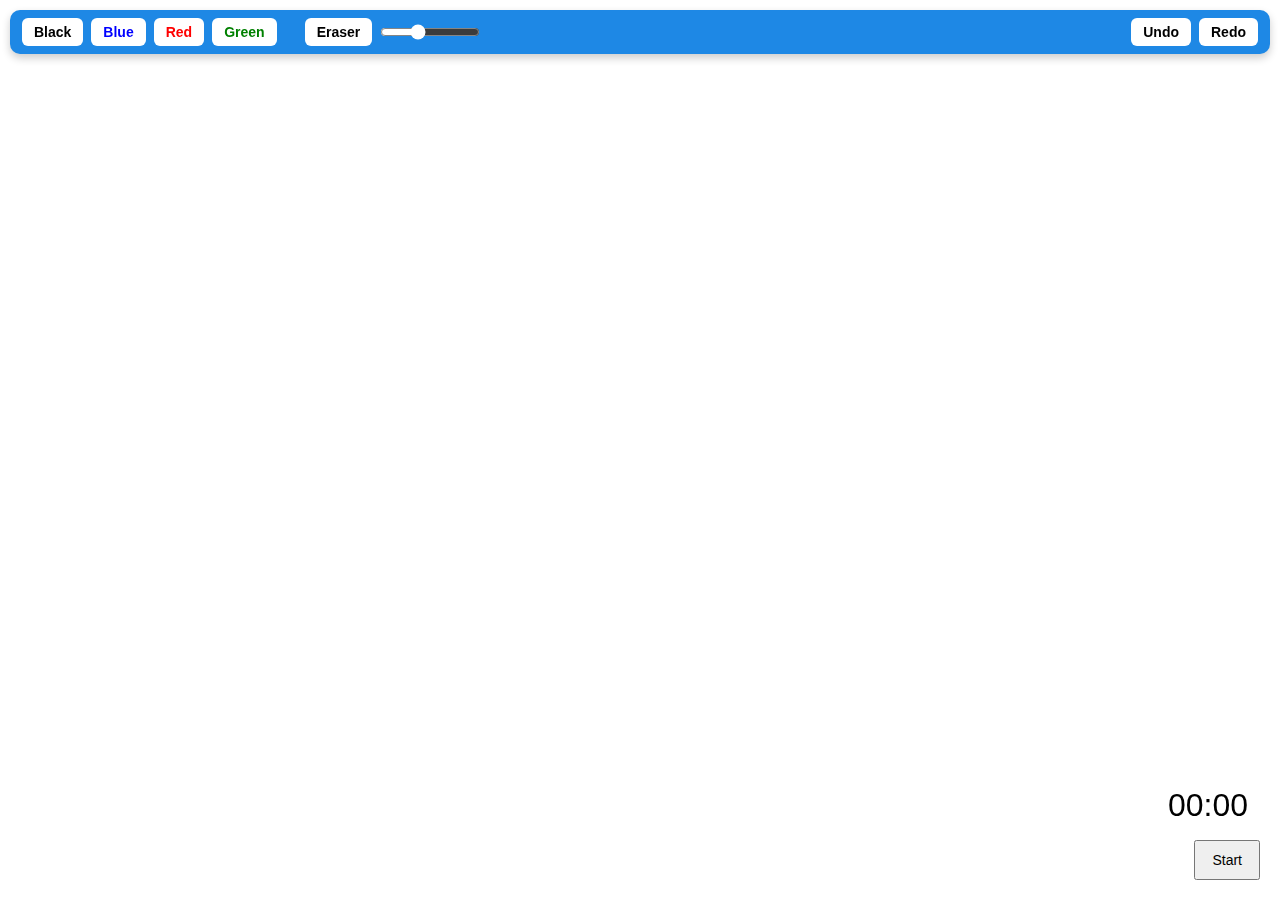
<file: FastNote/fastnote.html>
<!DOCTYPE html>
<html lang="en">
<head>
  <meta charset="UTF-8" />
  <title>Fastnote</title>

  <link rel="manifest" href="/FastNote/manifest.json">
	<meta name="viewport" content="width=device-width, initial-scale=1.0">
  <style>
    * { margin: 0; padding: 0; box-sizing: border-box; }
    html, body { width: 100%; height: 100%; overflow: hidden; font-family: sans-serif; }

    #toolbar {
      position: fixed;
      top: 10px;
      left: 10px;
      right: 10px;	
      z-index: 10;
      background: #1e88e5;
      padding: 8px 12px;
      border-radius: 10px;
      display: flex;
      justify-content: space-between;
      align-items: center;
      box-shadow: 0 4px 8px rgba(0,0,0,0.2);
    }

    .pen-buttons, .right-tools {
      display: flex;
      align-items: center;
      gap: 8px;
    }

    #toolbar button {
      background: #fff;
      border: none;
      border-radius: 6px;
      padding: 6px 12px;
      font-size: 14px;
      cursor: pointer;
      font-weight: bold;
    }

    #toolbar button:hover { background: #eee; }

    #toolbar button.black { color: black; }
    #toolbar button.red { color: red; }
    #toolbar button.blue { color: blue; }
    #toolbar button.green { color: green; }

    #sizeSlider {
      width: 100px;
      accent-color: #fff;
    }

    #canvas {
      position: absolute;
      top: 0;
      left: 0;
      z-index: 0;
      touch-action: none;
    }

    #display {
      position: fixed;
      bottom: 70px;
      right: 20px;
      font-size: 32px;
      background: rgba(255,255,255,0.7);
      padding: 6px 12px;
      border-radius: 6px;
    }

    .btn-container {
      position: fixed;
      bottom: 20px;
      right: 20px;
      display: flex;
      gap: 10px;
    }

    .btn-container button {
      padding: 10px 16px;
      font-size: 14px;
      cursor: pointer;
    }

    #result {
      position: fixed;
      top: 50%;
      left: 50%;
      transform: translate(-50%, -50%);
      font-size: 40px;
      background: rgba(255,255,255,0.9);
      padding: 20px 40px;
      border-radius: 10px;
      display: none;
      z-index: 15;
    }
  </style>
</head>
<body>
  <div id="toolbar">
    <div class="pen-buttons">
      <button class="black" onclick="setMode('pen', 'black')">Black</button>
      <button class="blue" onclick="setMode('pen', 'blue')">Blue</button>
      <button class="red" onclick="setMode('pen', 'red')">Red</button>
      <button class="green" onclick="setMode('pen', 'green')">Green</button>
      <button onclick="setMode('eraser')" style="margin-left: 20px;">Eraser</button>
      <input type="range" id="sizeSlider" min="0.25" max="2.5" step="0.1" value="1" title="Size Scale" />
    </div>
    <div class="right-tools">
      <button onclick="undo()">Undo</button>
      <button onclick="redo()">Redo</button>
    </div>
  </div>

  <canvas id="canvas"></canvas>

  <div class="btn-container">
    <button id="startBtn" onclick="startTimer()" style="display:none">Start</button>
    <button id="stopBtn" onclick="stopTimer()" style="display:none">Stop</button>
    <button id="endBtn" onclick="endTimer()" style="display:none">End</button>
  </div>

  <div id="display">00:00</div>
  <div id="result"></div>

  <script>
    // Stopwatch
    let startTime = null;
    let elapsed = 0;
    let timerInterval = null;
    let running = false;

    function formatTime(ms) {
      let totalSeconds = Math.floor(ms / 1000);
      let  minutes = String(Math.floor(totalSeconds / 60)).padStart(2, '0');
      let seconds = String(totalSeconds % 60).padStart(2, '0');
      return `${minutes}:${seconds}`;
    }

    function updateDisplay() {
      let now = Date.now();
      let diff = now - startTime + elapsed;
      document.getElementById('display').innerText = formatTime(diff);
    }

    function startTimer() {
      if (!running) {
        startTime = Date.now();
        timerInterval = setInterval(updateDisplay, 1000);
        running = true;
        document.getElementById('startBtn').style.display = "none";
        document.getElementById('stopBtn').style.display = "inline-block";
        document.getElementById('endBtn').style.display = "none";
        document.getElementById('result').style.display = "none";
      }
    }

    function stopTimer() {
      if (running) {
        elapsed += Date.now() - startTime;
        clearInterval(timerInterval);
        running = false;
        const btn = document.getElementById('startBtn');
        btn.innerText = "Resume";
        btn.style.display = "inline-block";
        document.getElementById('stopBtn').style.display = "none";
        document.getElementById('endBtn').style.display = "inline-block";
      }
    }

		// Make the buttons visible on page load or after starting
	document.getElementById('startBtn').style.display = "inline-block";
	document.getElementById('stopBtn').style.display = "none";  // Initially hidden
	document.getElementById('endBtn').style.display = "none";   // Initially hidden

    function endTimer() {
      if (running) stopTimer();
      const finalTime = formatTime(elapsed);
      document.getElementById('result').innerText = `Time: ${finalTime}`;
      document.getElementById('result').style.display = "block";
      elapsed = 0;
      document.getElementById('display').innerText = "00:00";
      clearCanvas();

      const btn = document.getElementById('startBtn');
      btn.innerText = "Start";
      btn.style.display = "inline-block";
      document.getElementById('stopBtn').style.display = "none";
      document.getElementById('endBtn').style.display = "none";

      hasStartedDrawing = false;
    }

    // Drawing
    const canvas = document.getElementById('canvas');
    const ctx = canvas.getContext('2d');

    // Set fixed size for the canvas
    canvas.width = 1200;
    canvas.height = 750;

    let drawing = false;
    let mode = 'pen';
    let color = 'black';
    let sizeScale = 1;
    const basePenWidth = 2;
    const baseEraserWidth = 30;

    ctx.lineCap = 'round';
    ctx.lineJoin = 'round';

    let history = [];
    let redoStack = [];
    let hasStartedDrawing = false;

    function saveState() {
      redoStack = [];
      history.push(canvas.toDataURL());
      if (history.length > 30) history.shift();
    }

    function undo() {
      if (history.length === 0) return;
      redoStack.push(canvas.toDataURL());
      let img = new Image();
      img.onload = () => {
        ctx.clearRect(0, 0, canvas.width, canvas.height);
        ctx.drawImage(img, 0, 0);
      };
      img.src = history.pop();
    }

    function redo() {
      if (redoStack.length === 0) return;
      history.push(canvas.toDataURL());
      let img = new Image();
      img.onload = () => {
        ctx.clearRect(0, 0, canvas.width, canvas.height);
        ctx.drawImage(img, 0, 0);
      };
      img.src = redoStack.pop();
    }

    function updateLineWidth() {
      ctx.lineWidth = (mode === 'pen') ? basePenWidth * sizeScale : baseEraserWidth * sizeScale;
    }

    function setMode(m, c = 'black') {
      mode = m;
      color = c;
      ctx.globalCompositeOperation = (m === 'eraser') ? 'destination-out' : 'source-over';
      ctx.strokeStyle = color;
      updateLineWidth();
    }

    document.getElementById('sizeSlider').addEventListener('input', function () {
      sizeScale = parseFloat(this.value);
      updateLineWidth();
    });

    canvas.addEventListener('pointerdown', (e) => {
      if (e.pointerType !== 'pen') return; // วาดเฉพาะ Apple Pencil
      if (!running && !hasStartedDrawing) {
        hasStartedDrawing = true;
        startTimer();
      }
      drawing = true;
      ctx.beginPath();
      ctx.moveTo(e.clientX, e.clientY);
      saveState();
    });

    canvas.addEventListener('pointermove', (e) => {
      if (e.pointerType !== 'pen') return;
      if (!drawing) return;
      ctx.lineTo(e.clientX, e.clientY);
      ctx.stroke();
    });

    canvas.addEventListener('pointerup', (e) => {
      if (e.pointerType !== 'pen') return;
      drawing = false;
    });

    function clearCanvas() {
      ctx.clearRect(0, 0, canvas.width, canvas.height);
      history = [];
      redoStack = [];
    }

  if ('serviceWorker' in navigator) {
    window.addEventListener('load', () => {
      navigator.serviceWorker.register('sw-fastnote.js')
        .then(reg => console.log('Service Worker registered:', reg.scope))
        .catch(err => console.log('Service Worker failed:', err));
    });
  }
</script>
</body>
</html>
</file>
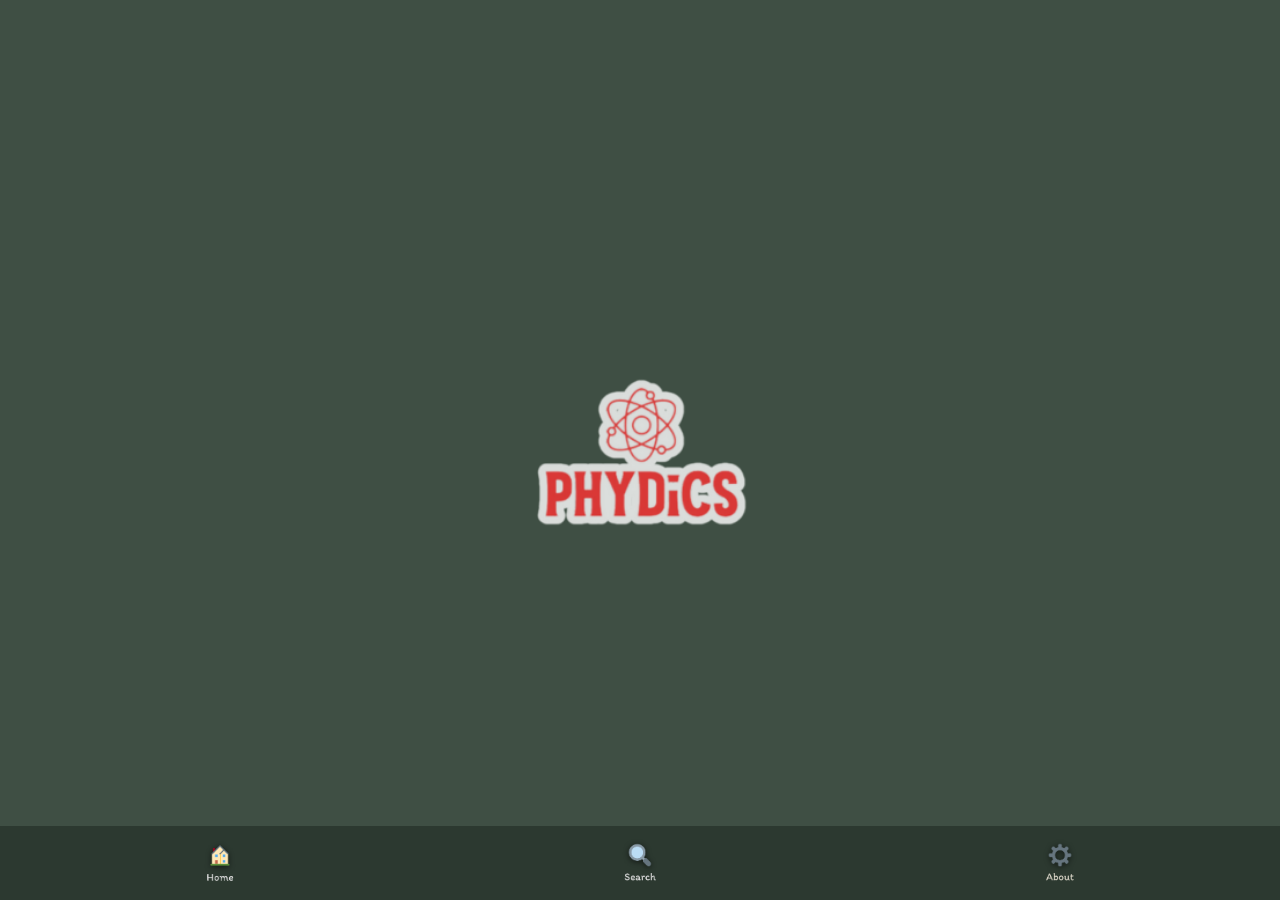
<file: PHYDiCS/home.html>
<!DOCTYPE html>
<html lang="en">
<head>
    <meta charset="UTF-8">
    <meta name="viewport" content="width=device-width, initial-scale=1.0">
    <title>Home</title>
    <style>
        *, *::before, *::after {
            box-sizing: border-box; 
        }

        body {
            margin: 0;
            padding: 0;
            display: flex;
            flex-direction: column;
            align-items: center; 
            justify-content: center; 
            height: 100vh; 
            font-family: Arial, sans-serif;
            background-color: #3F4F44;
            position: relative;
            overflow: hidden;
        }

        .home-logo {
            width: 220px;
            height: auto;
            opacity: 0.9;
            cursor: pointer;
            animation: zoomInOut 4s ease-in-out infinite; /* Infinite loop */
        }

        @keyframes zoomInOut {
            0% {
                transform: scale(1);
                opacity: 0.9;
            }
            50% {
                transform: scale(1.1); /* Zoom in */
                opacity: 1;
            }
            100% {
                transform: scale(1);
                opacity: 0.9;
            }
        }

        .bottom-menu {
            display: flex;
            justify-content: space-around;
            background-color: #2C3930;
            padding: 10px;
            width: 100%; 
            position: absolute; 
            bottom: 0; 
        }

        .menu-btn {
            width: 50px;
            height: auto;
            cursor: pointer;
            transition: transform 0.3s ease;
        }

        .menu-btn:hover {
            transform: scale(1.1);
        }

        img {
            max-width: 100%; 
            height: auto; 
        }

        /* Realistic Falling Logo Animation */
        @keyframes fall {
            0% {
                transform: translateY(-300px);  /* Start way above the screen */
                opacity: 1;
            }
            50% {
                transform: translateY(calc(50vh - 200px)); /* Midway point (accelerating) */
                opacity: 1;
            }
            100% {
                transform: translateY(100vh);  /* End at the bottom */
                opacity: 0;
            }
        }

        .falling-logo {
            position: absolute;
            width: 50px;
            height: auto;
            opacity: 0;
            animation: fall linear infinite;
            animation-timing-function: ease-in; /* Make the falling speed increase */
        }

    </style>
</head>
<body>

    <div class="home-logo" onclick="makeLogosFall()">
        <img src="image/logo.png" alt="Logo" class="home-logo">
    </div>

    <div class="bottom-menu">
        <a href="home.html">
            <img src="image/homebtn.png" alt="Home" class="menu-btn">
        </a>
        <a href="search.html">
            <img src="image/searchbtn.png" alt="Search" class="menu-btn">
        </a>
        <a href="info.html">
            <img src="image/infobtn.png" alt="Info" class="menu-btn">
        </a>
    </div>

    <link rel="manifest" href="manifest.json">

    <script>
        function makeLogosFall() {
            setInterval(() => {
                let newLogo = document.createElement('img');
                newLogo.src = "image/lightlogo.png"; // Path to the logo image
                newLogo.classList.add('falling-logo');
                
                // Randomize the horizontal position of the falling logos
                newLogo.style.left = Math.random() * 100 + '%'; 

                // Randomize the duration to simulate a natural fall
                const fallDuration = Math.random() * 2 + 3 + 's'; // Between 3s and 5s
                newLogo.style.animationDuration = fallDuration;

                document.body.appendChild(newLogo);

                // Remove logo after it finishes falling (fall duration)
                setTimeout(() => {
                    newLogo.remove();
                }, parseFloat(fallDuration) * 1000); // Convert fall duration to milliseconds
            }, 300); // Generate a new logo every 300ms
        }
    </script>

</body>
</html>
</file>
